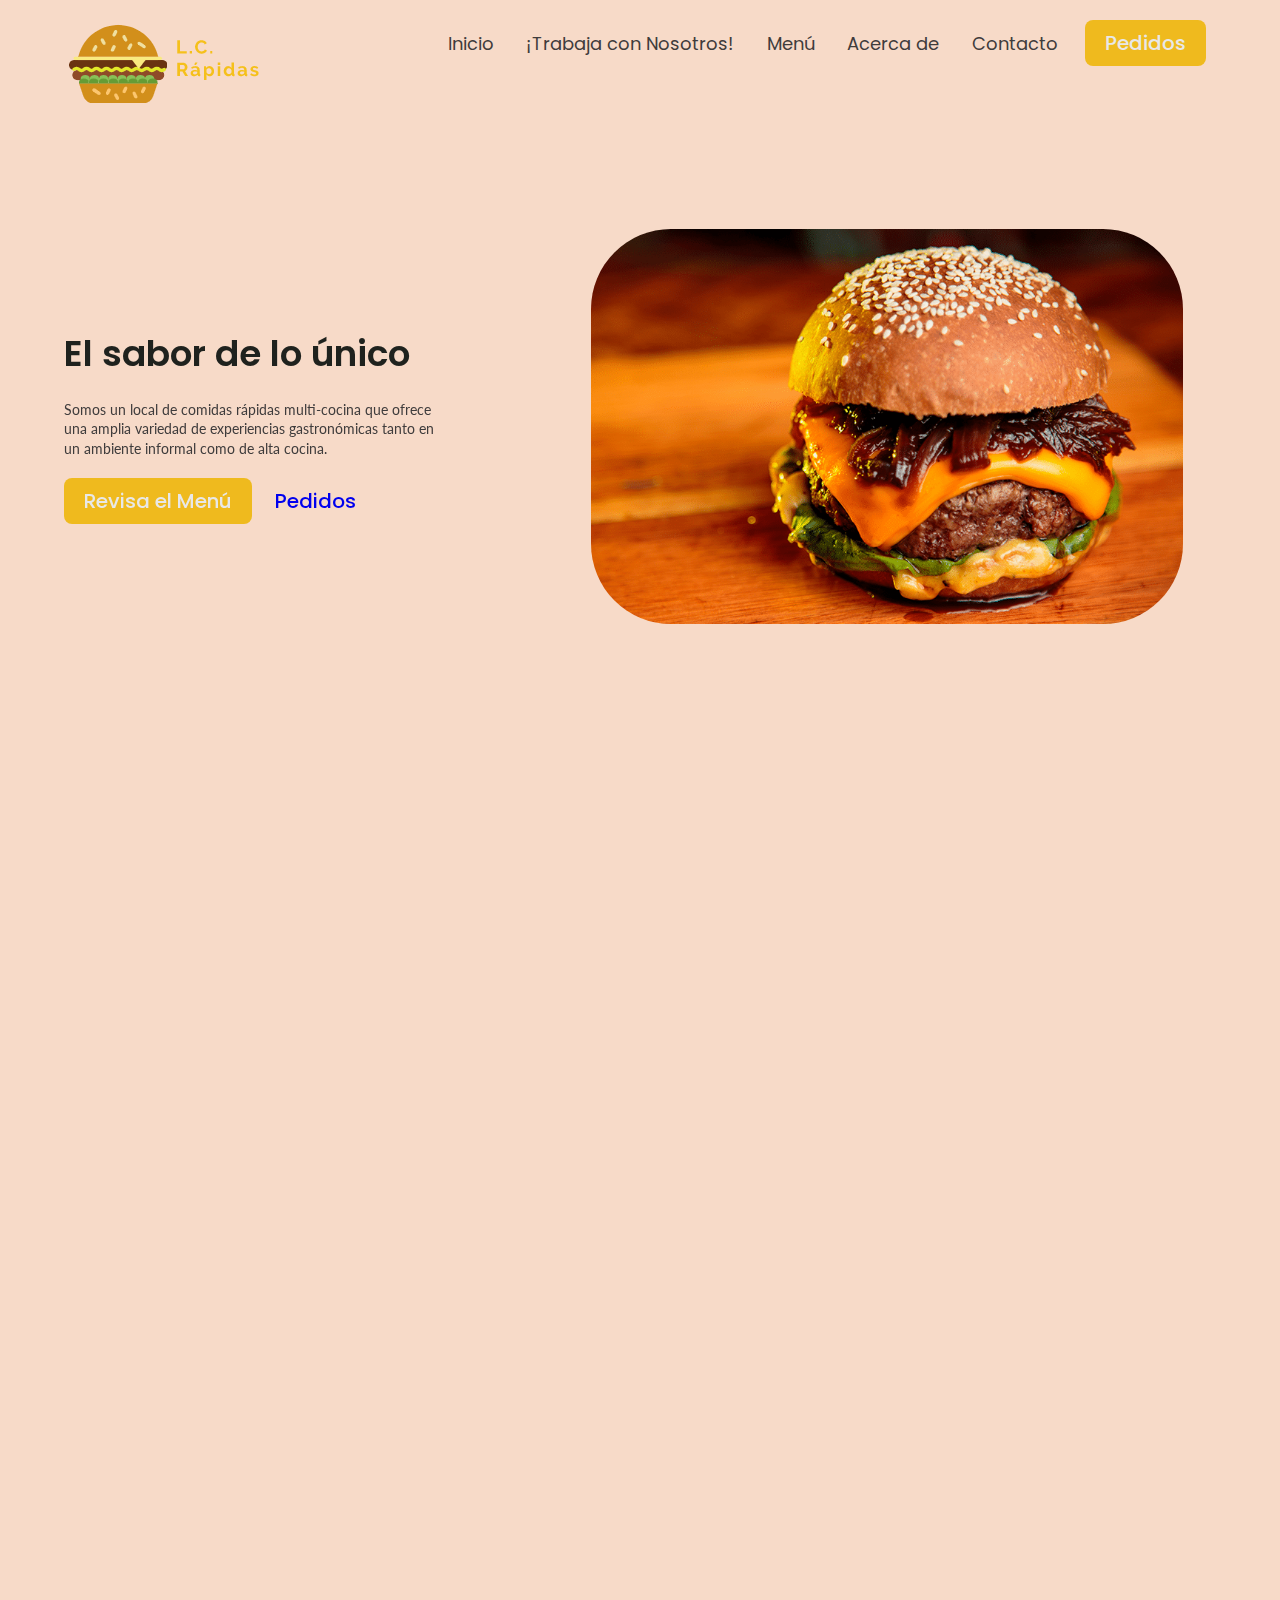
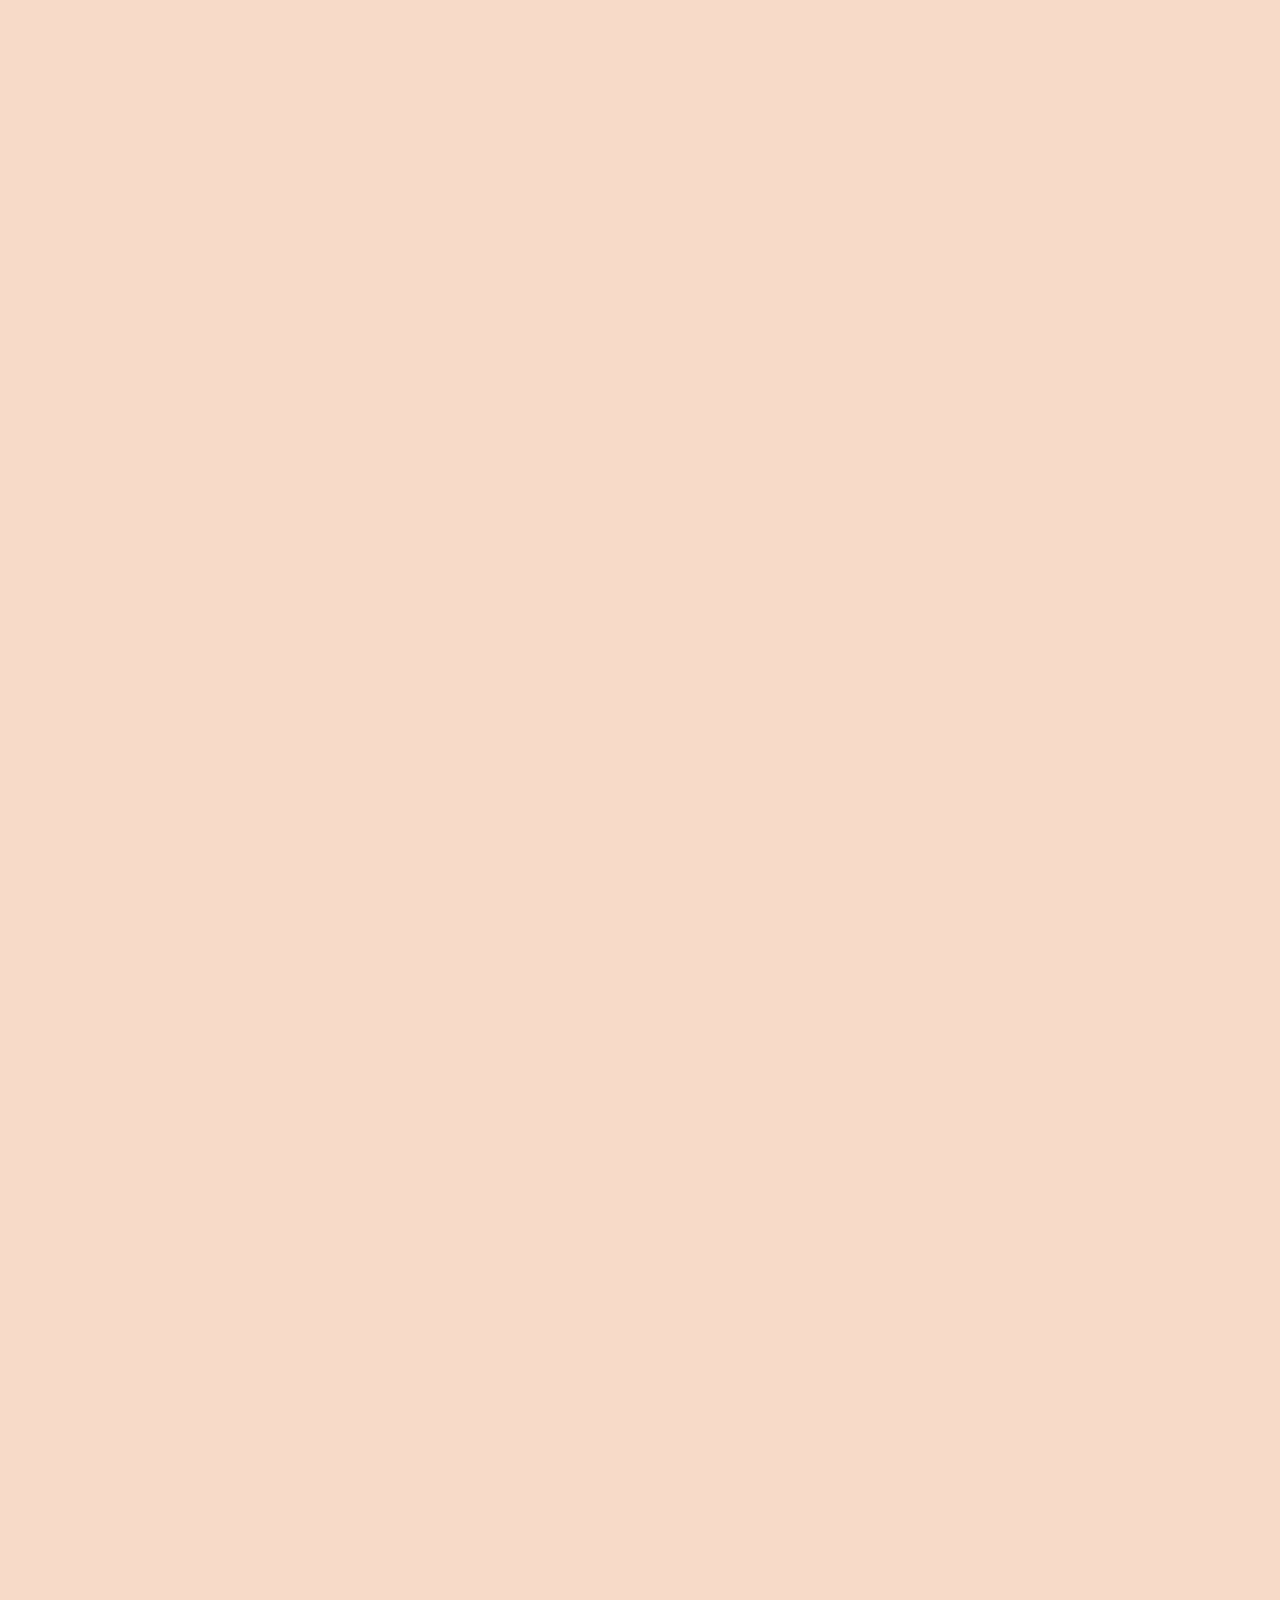
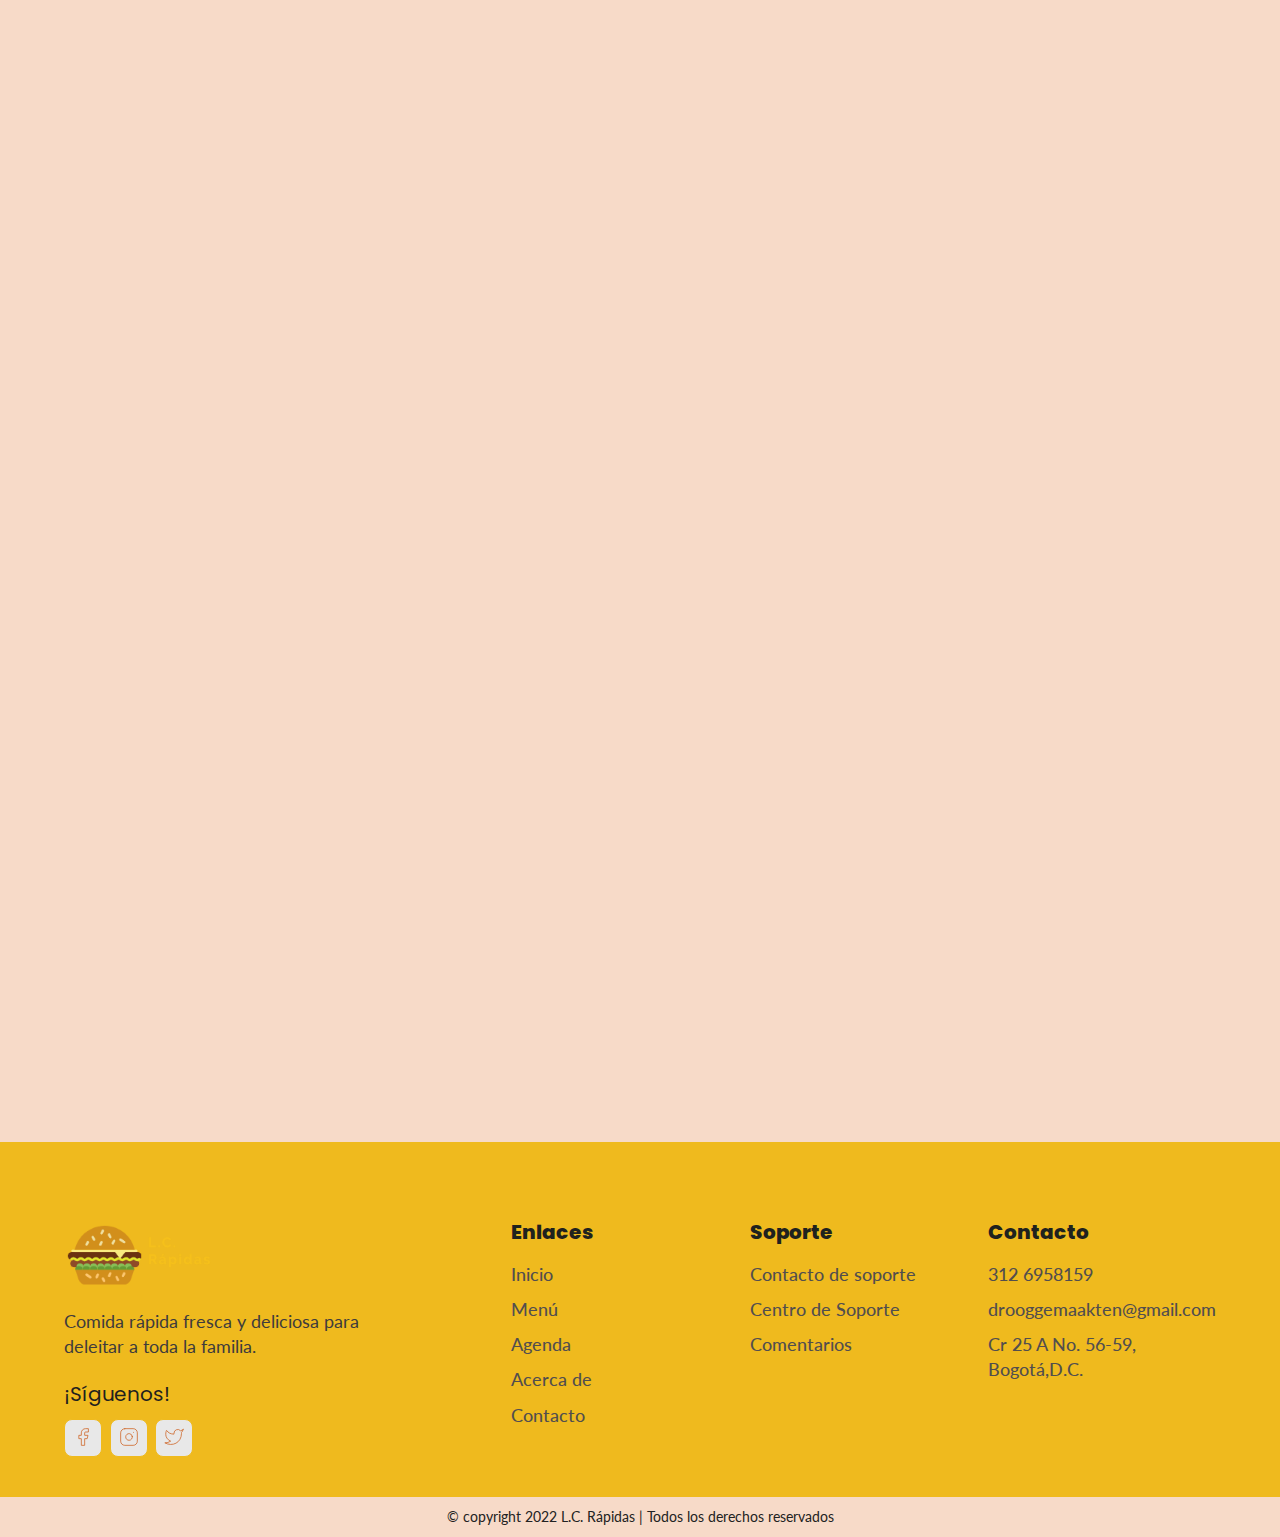
<file: index.html>
<!DOCTYPE html>
<html>
<head>
<meta charset="utf-8">
<meta name="viewport" content="width=device-width, initial-scale=1.0">
	<title>Inicio | Projecto SENA</title>
	<link rel="stylesheet" type="text/css" href="./reset.css">
	<link rel="stylesheet" type="text/css" href="./estiloGlobal.css">
	<link rel="stylesheet" type="text/css" href="./componentes.css">
	<link rel="stylesheet" type="text/css" href="./inicio.css">
	<link rel="shortcut icon" href="./imagen/logo.ico" type="image/x-icon">

	<!-- libreria de animacion css-->
	<link rel="stylesheet" href="https://unpkg.com/aos@next/dist/aos.css"/>
</head>
<body>
<!-- Barra de nav -->
<div class="nav">
	<div class="contenedor">
		<div class="nav__wrapper">
			<a href="./index.html" class="logo">
				<img src="./imagen/logo.png" alt="lcrapidas">
			</a>
			<nav>
				<div class="nav__icono">
				<svg
				xmlns="http://www.w3.org/2000/svg"
				width="24"
				height="24"
				viewBox="0 0 24 24"
				fill="none"
				stroke="currentColor"
				stroke-width="2"
				stroke-linecap="round"
				stroke-linejoin="round">
  <line x1="3" y1="12" x2="21" y2="12" />
  <line x1="3" y1="6" x2="21" y2="6" />
  <line x1="3" y1="18" x2="21" y2="18" />
</svg>
				</div> 
				<div class="nav__bgRecubrimiento"></div>
				<ul class="nav__lista">
					<div class="nav__cerrar">
					<svg
  xmlns="http://www.w3.org/2000/svg"
  width="24"
  height="24"
  viewBox="0 0 24 24"
  fill="none"
  stroke="currentColor"
  stroke-width="2"
  stroke-linecap="round"
  stroke-linejoin="round"
>
  <line x1="18" y1="6" x2="6" y2="18" />
  <line x1="6" y1="6" x2="18" y2="18" />
</svg>	
					</div>
					<div class="nav__lista__wrapper">
						<li> <a href="./index.html" class="nav__enlace">Inicio</a></li>
						<li> <a href="login/inicio.php" class="nav__enlace">¡Trabaja con Nosotros!</a></li>
						<li> <a href="./menu.html" class="nav__enlace">Menú</a></li>
						<li> <a href="./acercade.html" class="nav__enlace">Acerca de</a></li>
						<li> <a href="./contacto.html" class="nav__enlace">Contacto</a></li>
						<li><a href="./agenda.html" class="btn primario-btn">Pedidos</a></li>
					</div>
				</ul>
			</nav>
		</div>
	</div>
</div>
<!-- Fin de la Barra de nav -->

<!-- Seccion principal inicio-->
<section id="principal">
	<div class="contenedor">
		<div class="principal__wrapper">
			<div class="principal__izq" data-aos="fade-left">
				<div class="principal__wrapper__izq">
					<h1 class="principal__encabezado">El sabor de lo único</h1>
					<p class="principal__info">Somos un local de comidas rápidas multi-cocina que ofrece una amplia variedad de experiencias gastronómicas tanto en un ambiente informal como de alta cocina.</p>
					<div class="boton__principal">
						<a href="./menu.html" class="btn primario-btn">Revisa el Menú</a>
						<a href="./agenda.html" class="btn">Pedidos</a>
					</div>
				</div>
			</div>
			<div class="principal__der" data-aos="fade-right">
				<div class="principal__imgWrapper">
				<img class="hamburguesa" src="./imagen/principalimg.png" alt="principal__imgWrapper_de_comida">
			</div>
		</div>
		</div>
	</div>
</section>
<!-- Seccion principal final -->

<!-- Seccion de infromación del local -->

<section id="localInfo" data-aos='fade-up'>
	<div class="contenedor">
		<div class="localInfo__wrapper">
			<div class="localInfo__item">
				<div class="localInfo__icono">
					<img class="reloj" src="./imagen/reloj.svg" alt="icono">
				</div>
				<h3 class="localInfo__titulo">
					10 AM - 9 PM
				</h3>
				<p class="localInfo__texto">
					Hora de Apertura
				</p>
			</div>
			<div class="localInfo__item">
				<div class="localInfo__icono">
					<img class="direccion" src="./imagen/direccion.svg" alt="icono">
				</div>
				<h3 class="localInfo__titulo">
					Cr 25 A No. 56-59
				</h3>
				<p class="localInfo__texto">
					Dirección
				</p>
			</div>
			<div class="localInfo__item">
				<div class="localInfo__icono">
					<img class="celular" src="./imagen/celular.svg" alt="icono">
				</div>
				<h3 class="localInfo__titulo">
					312 6958159
				</h3>
				<p class="localInfo__texto">
					¡Llama ahora!
				</p>
			</div>
		</div>
	</div>
</section>
<!-- Fin de la seccion de  información del local -->

<!-- Nuestros especiales inicio -->

<section id="especiales" data-aos="fade-up">
	<div class="contenedor">
		<div class="especiales__wrapper">
			<div class="especiales__izq">
				<div class="especiales__item">
					<div class="especiales__item__img">
						<img src="./imagen/pizza_criolla.jpg" alt="img_de_comida">
					</div>
					<h2 class="especiales__item__titulo">
						Pizza Criolla
					</h2>
					<h3 class="especiales__item__precio">
						$21.000
					</h3>
					<div class="especiales__item__estrellas">
						<img src="./imagen/4.5estrellas.png" alt="4.5_estrellas">
					</div>
					<p class="especiales__item__desc">
						Esta deliciosa Pizza Criolla es un plato glorioso y desordenado de bondad. Acompañado con unas crujientes patatas fritas cargadas con un montón de verduras frescas. Al añadir una mezcla de condimentos, queso mozarella, aceitunas verdes descarozadas y panceta ahumada en láminas, esta Pizza única es una explosión llena de sabor.
					</p>
				</div>
				<div class="especiales__item">
					<div class="especiales__item__img">
						<img src="./imagen/salchi.jpg" alt="img_de_comida">
					</div>
					<h2 class="especiales__item__titulo">
						Salchipapa
					</h2>
					<h3 class="especiales__item__precio">
						$10.000
					</h3>
					<div class="especiales__item__estrellas">
						<img src="./imagen/4estrellas.png" alt="4_estrellas">
					</div>
					<p class="especiales__item__desc">
						Las Salchipapas son inmensamente satisfactorias con cualquier combinación de patatas frescas, salchicha de excelente calidad y queso, algo tan sencillo que con todo ello, es rematado con una deliciosa salsa o aderezo: cada bocado es una explosión de sabores y texturas.
					</p>
				</div>
			</div>
			<div class="especiales__der">
				<h2 class="especiales__titulo">Nuestros Especiales</h2>
				<p class="especiales__texto">
					Todos nuestros alimentos se preparan a diario en nuestro restaurante para garantizar la máxima calidad y frescura de las comidas que se entregan a nuestros clientes.
				</p>
				<a href="./agenda.html" class="btn primario-btn">Pedidos</a>
			</div>
		</div>
	</div>
</section>

<!-- Nuestros especiales fin -->

<!-- Seccion de mejores platos -->

<section id="platosGrid" data-aos="fade-up">
	<div class="contenedor">
		<h2 class="platosGrid__titulo">
			Nuestros Mejores Platos
		</h2>
		<div class="platosGrid__wrapper">
			<div class="platosGrid__item">
				<div class="platosGrid__item__img">
					<img src="./imagen/salchi.jpg" alt="img_de_comida">
				</div>
				<div class="platosGrid__item__info">
					<h3 class="platosGrid__titulo">
						Salchipapa
					</h3>
					<h3 class="platosGrid__item__precio">$10.000</h3>
					<div class="platosGrid__item__estrellas">
						<img src="./imagen/4estrellas.png" alt="4_estrellas">
					</div>
				</div>
			</div>
			<div class="platosGrid__item">
				<div class="platosGrid__item__img">
					<img src="./imagen/pizza_champiñones.jpg" alt="img_de_comida">
				</div>
				<div class="platosGrid__item__info">
					<h3 class="platosGrid__titulo">
						Pizza con Champiñones
					</h3>
					<h3 class="platosGrid__item__precio">$20.000</h3>
					<div class="platosGrid__item__estrellas">
						<img src="./imagen/3.5estrellas.png" alt="3.5_estrellas">
					</div>
				</div>
			</div>
			<div class="platosGrid__item">
				<div class="platosGrid__item__img">
					<img src="./imagen/pollo-frito.jpg" alt="img_de_comida">
				</div>
				<div class="platosGrid__item__info">
					<h3 class="platosGrid__titulo">
						Pollo Apanado
					</h3>
					<h3 class="platosGrid__item__precio">$20.000</h3>
					<div class="platosGrid__item__estrellas">
						<img src="./imagen/4estrellas.png" alt="4_estrellas">
					</div>
				</div>
			</div>
		</div>
	</div>
</section>

<!-- Fin de la seccion de de mejores platos -->

<!-- Seccion de descuentos -->

<section id="descuento" data-aos="fade-up">
	<div class="contenedor">
		<div class="descuento__wrapper">
			<div class="descuento__imagenes">
				<div class="descuento__img1">
					<img src="./imagen/pizza_piña.jpg" alt="img_de_comida">
				</div>
				<div class="descuento__img2">
					<img src="./imagen/4_carnes.jpg" alt="img_de_comida">
				</div>
				<div class="descuento__img3">
					<img src="./imagen/2_carnes.jpg" alt="img_de_comida">
				</div>
			</div>
			<div class="descuento__info">
				<h3 class="descuento__texto">¡40% DE DESCUENTO!</h3>
				<h3 class="descuento__titulo">No te pierdas nuestros magníficos descuentos</h3>
				<h3 class="descuento__precio">
					<span class="descuento__precioViejo">$30.000</span>
					<span class="descuento__precioNuevo">$18.000</span>
				</h3>
				<div class="descuento__estrellas">
					<img src="./imagen/5estrellas.png" alt="5_estrellas">
				</div>
				<a href="./agenda.html" class="btn primario-btn">Pedidos</a>
			</div>
		</div>
	</div>
</section>

<!-- Fin de la seccion de descuentos -->

<!-- Sección de eventos  -->

<section id="eventosInfo" data-aos="fade-up">
	<div class="contenedor">
		<div class="eventosInfo__wrapper">
			<div class="eventosInfo__izq">
				<div class="eventosInfo__item">
					<div class="eventosInfo__item__img">
						<img src="./imagen/eventos_empresariales.jpg" alt="eventos">
					</div>
					<div class="eventosInfo__item__info">
						<h2 class="eventosInfo__item__titulo">
							Eventos Empresariales
						</h2>
						<p class="eventosInfo__item__texto">
							L.C.Rápidas es el lugar perfecto para sus eventos corporativos. Estamos especializados en fiestas privadas.
						</p>
					</div>
				</div>
				<div class="eventosInfo__item">
					<div class="eventosInfo__item__img">
						<img src="./imagen/eventos_recreativos.jpg" alt="eventos">
					</div>
					<div class="eventosInfo__item__info">
						<h2 class="eventosInfo__item__titulo">
							Eventos Recreativos
						</h2>
						<p class="eventosInfo__item__texto">
							L.C.Rápidas ofrece una experiencia de eventos recreativos íntimamente única en un entorno espectacular, sofisticado y confortable.
						</p>
					</div>
				</div>
			</div>
				<div class="eventosInfo__der">
					<h2 class="eventosInfo__titulo">
						Registre su reserva para eventos
					</h2>
					<p class="eventosInfo__texto">
						Reserve su evento privado o función corporativa en la cocina de Juan para vivir una experiencia verdaderamente única.
					</p>
					<a href="./contacto.html" class="btn primario-btn">
						Contáctenos
					</a>
				</div>
		</div>
	</div>
</section>

<!-- Fin de la sección de eventos -->

<!-- Seccion Por que escogernos -->

<section id="porqueEscogernos">
	<div class="contenedor">
		<div class="porqueEscogernos__wrapper">
			<div class="porqueEscogernos__izq" data-aos="fade-right">
				<h2 class="porqueEscogernos__titulo">
					¿Por que escoger nuestra comida?
				</h2>
				<p class="porqueEscogernos__texto">
					La calidad del servicio, la comida, el ambiente y el valor de los productos son los elementos principales para elegir un local de comidas rapidas. L.C.Rápidas es uno de los restaurantes más exquisitos de la Capital, con una vista cautivadora ubicado en la localidad de Kennedy, un ambiente perfecto y una comida deliciosa.
				</p>
			</div>
			<div class="porqueEscogernos__der" data-aos="fade-left">
				<div class="porqueEscogernos__items__wrapper">
					<div class="porqueEscogernos__item">
						<div class="porqueEscogernos__item__icono">
							<img src="./imagen/porque_escogernos1.svg" alt="comida_de_calidad">
						</div>
						<p class="porqueEscogernos__item__texto">Comida de calidad</p>
					</div>
					<div class="porqueEscogernos__item">
						<div class="porqueEscogernos__item__icono">
							<img src="./imagen/porque_escogernos2.svg" alt="estilo_unico">
						</div>
						<p class="porqueEscogernos__item__texto">Estilo único</p>
					</div>
					<div class="porqueEscogernos__item">
						<div class="porqueEscogernos__item__icono">
							<img src="./imagen/porque_escogernos3.svg" alt="cocineros_experimentados">
						</div>
						<p class="porqueEscogernos__item__texto">Cocineros experimentados</p>
					</div>
					<div class="porqueEscogernos__item">
						<div class="porqueEscogernos__item__icono">
							<img src="./imagen/porque_escogernos4.svg" alt="mejor_servicio">
						</div>
						<p class="porqueEscogernos__item__texto">Mejor servicio disponible</p>
					</div>
				</div>
			</div>
		</div>
	</div>
</section>

<!-- Fin de la seccion Por que escogernos -->

<!-- Seccion de noticias de descuentos, promociones, dias especiales -->

<section id="noticias" data-aos="fade-up">
	<div class="contenedor">
		<div class="noticias__wrapper">
			<div class="noticias__info">
				<h3 class="noticias__titulo">No te pierdas nuestras últimas noticias</h3>
				<p class="noticias__texto">Recibe notificaciones con las últimas noticias y ofertas recientes de L.C.Rápidas</p>
			</div>
			<div class="noticias__formulario">
				<form>
					<label for="email">
						<input type="email" autocomplete="on" placeholder="Tu correo electrónico">
					</label>
					<button type="submit">¡Únete!</button>
				</form>
			</div>
		</div>
	</div>
</section>

<!-- Fin de la seccion de noticias de descuentos, promociones, dias especiales -->


<!-- pie de pagina -->
<footer>
	<div class="contenedor">
		<div class="wrapper__piedepagina">
		<div class="piedepagina__col1">
			<div class="piedepagina__logo">
				<img src="./imagen/logo.png" alt="lcrapidas_logo">
			</div>
			<p class="piedepagina__desc">Comida rápida fresca y deliciosa para deleitar a toda la familia.
			</p>
			<div class="piedepagina__rrss">
			<h4 class="piedepagina__rrss__titulo">¡Síguenos!</h4>
			<ol>
				<li>
					<a href="#">
						<svg
						xmlns="http://www.w3.org/2000/svg"
						width="24"
						height="24"
						viewBox="0 0 24 24"
						fill="none"
						stroke="currentColor"
						stroke-width="1"
						stroke-linecap="round"
						stroke-linejoin="round">
						<path d="M18 2h-3a5 5 0 0 0-5 5v3H7v4h3v8h4v-8h3l1-4h-4V7a1 1 0 0 1 1-1h3z" />
					    </svg>
					</a>
				</li>
				<li>
					<a href="#">
						<svg
						xmlns="http://www.w3.org/2000/svg"
						width="24"
						height="24"
						viewBox="0 0 24 24"
						fill="none"
						stroke="currentColor"
						stroke-width="1"
						stroke-linecap="round"
						stroke-linejoin="round">
						<rect x="2" y="2" width="20" height="20" rx="5" ry="5" />
						<path d="M16 11.37A4 4 0 1 1 12.63 8 4 4 0 0 1 16 11.37z" />
						<line x1="17.5" y1="6.5" x2="17.51" y2="6.5" />
					</svg>
					</a>
				</li>
				<li>
					<a href="#">
						<svg
						xmlns="http://www.w3.org/2000/svg"
						width="24"
						height="24"
						viewBox="0 0 24 24"
						fill="none"
						stroke="currentColor"
						stroke-width="1"
						stroke-linecap="round"
						stroke-linejoin="round">
						<path d="M23 3a10.9 10.9 0 0 1-3.14 1.53 4.48 4.48 0 0 0-7.86 3v1A10.66 10.66 0 0 1 3 4s-4 9 5 13a11.64 11.64 0 0 1-7 2c9 5 20 0 20-11.5a4.5 4.5 0 0 0-.08-.83A7.72 7.72 0 0 0 23 3z" />
					</svg>
					</a>
				</li>
			</ol>
			</div>
		</div>
		<div class="piedepagina__col2">
			<h3 class="piedepagina__texto__titulo">
				Enlaces
			</h3>
			<ol class="piedepagina__texto">
				<li>
				<a href="./index.html">Inicio</a>
				</li>
				<li>
				<a href="./menu.html">Menú</a>
				</li>
				<li>
				<a href="./agenda.html">Agenda</a>
				</li>
				<li>
				<a href="./acercade.html">Acerca de</a>
				</li>
				<li>
				<a href="./contacto.html">Contacto</a>
				</li>
			</ol>
		</div>	
		<div class="piedepagina__col3">
			<h3 class="piedepagina__texto__titulo">
				Soporte
			</h3>
			<ol class="piedepagina__texto">
				<li>
				<a href="./index.html">Contacto de soporte</a>
				</li>
				<li>
				<a href="#">Centro de Soporte</a>
				</li>
				<li>
				<a href="#">Comentarios</a>
				</li>
			</ol>
		</div>
		<div class="piedepagina__col4">
			<h3 class="piedepagina__texto__titulo">
				Contacto
			</h3>
			<ol class="piedepagina__texto">
				<li>
				<a href="tel:312 6958159">312 6958159</a>
				</li>
				<li>
				<a href="mailto:drooggemaakten@gmail.com">drooggemaakten@gmail.com</a>
				</li>
				<li>
				<a href="#">Cr 25 A No. 56-59, Bogotá,D.C.</a>
				</li>
			</ol>
		</div>	
	</div>
</footer>
<div id="copyright">
	<div class="contenedor">
		<p class="copyright__texto">
			© copyright 2022 L.C. Rápidas | Todos los derechos reservados
		</p>
	</div>
</div>
<!-- fin del pie de pagina -->

<!-- libreria de animacion js -->
<script src="https://unpkg.com/aos@next/dist/aos.js"></script>
<!-- Sccript para la libreria -->
<script src="principal.js"></script>
</body>
</html>
</file>
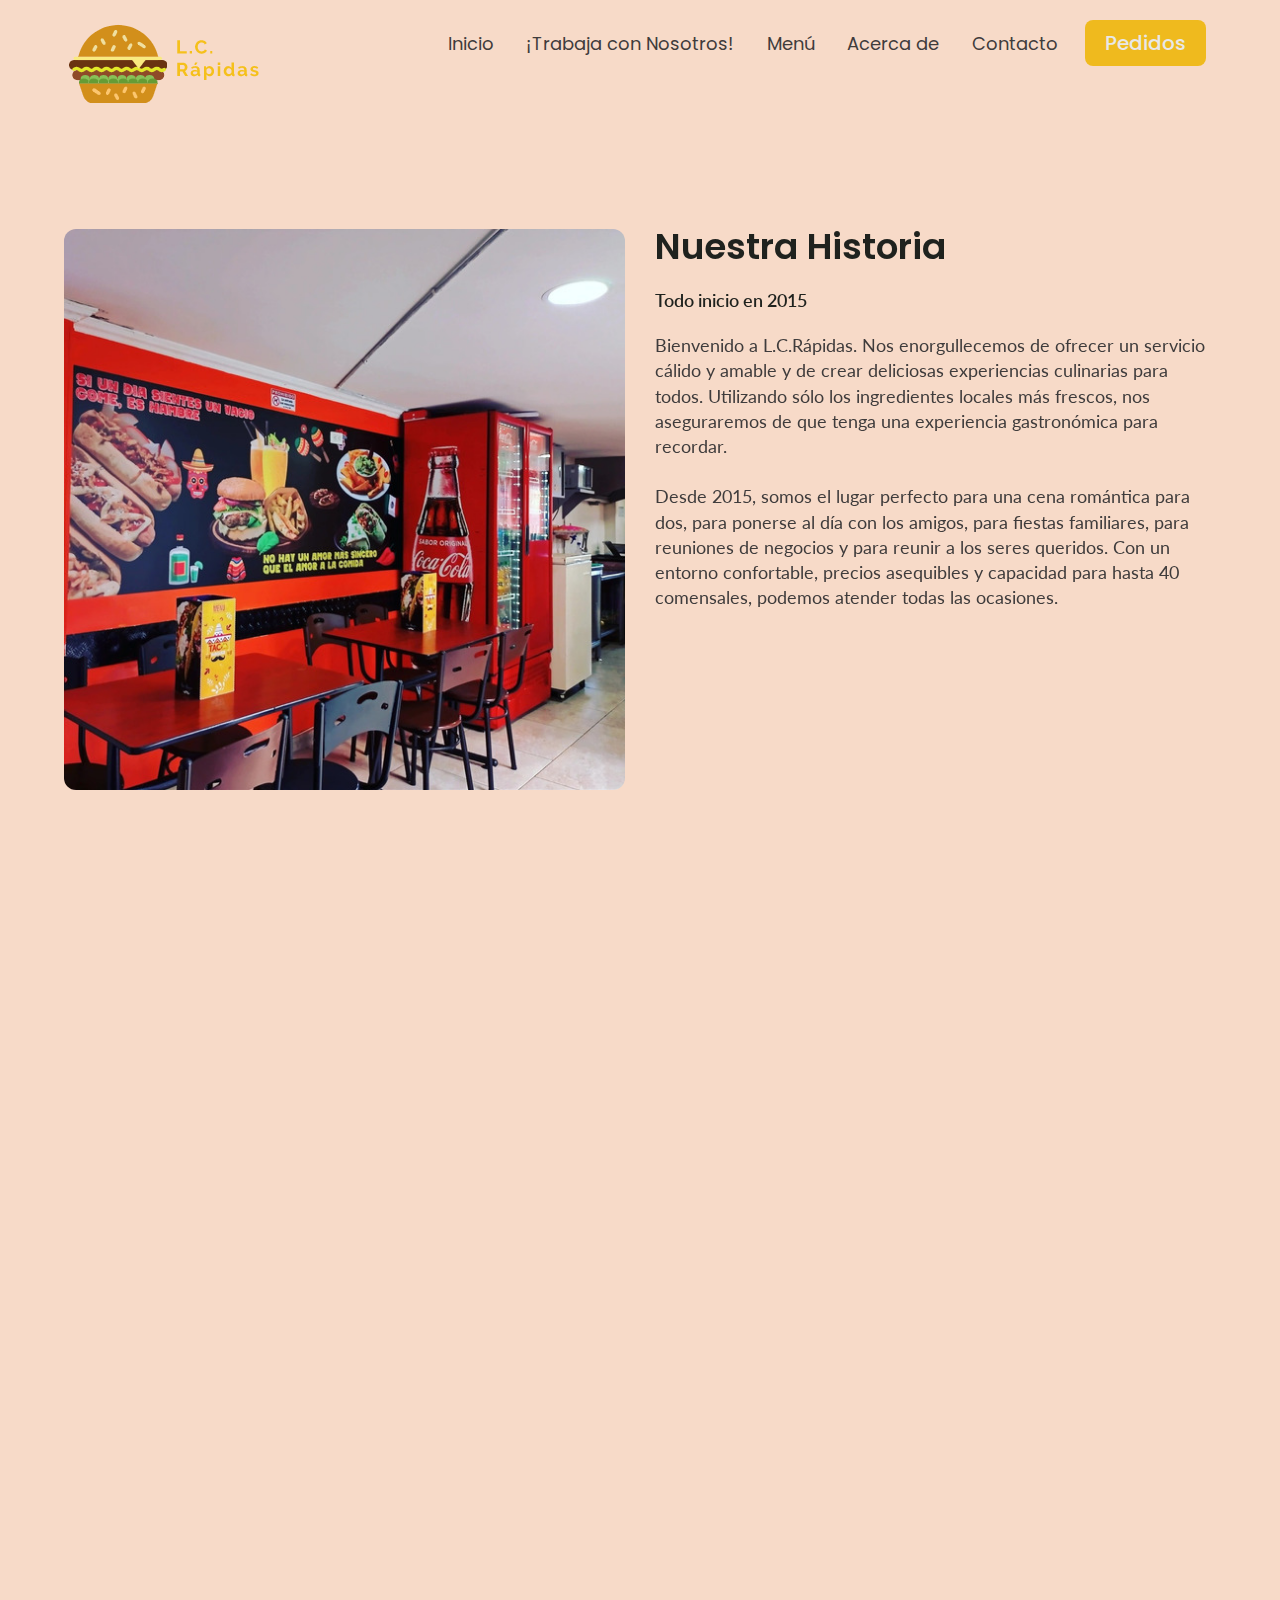
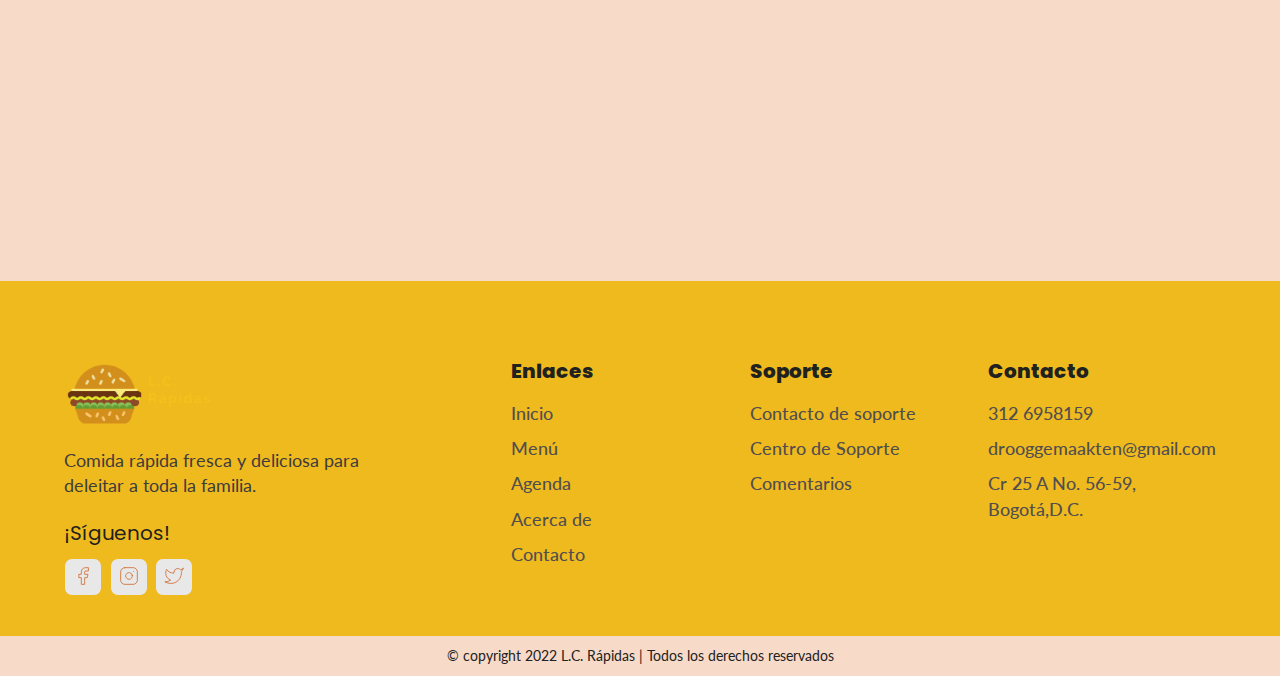
<file: acercade.html>
<!DOCTYPE html>
<html>
<head>
<meta charset="utf-8">
<meta name="viewport" content="width=device-width, initial-scale=1.0">
	<title>Acerda de | Projecto SENA</title>
	<link rel="stylesheet" type="text/css" href="./reset.css">
	<link rel="stylesheet" type="text/css" href="./estiloGlobal.css">
	<link rel="stylesheet" type="text/css" href="./componentes.css">
	<link rel="stylesheet" type="text/css" href="./acercade.css">
	<link rel="shortcut icon" href="./imagen/logo.ico" type="image/x-icon">
	<!-- libreria de animacion css-->
	<link rel="stylesheet" href="https://unpkg.com/aos@next/dist/aos.css" />
</head>
<body>
<!-- Barra de nav -->
<div class="nav">
	<div class="contenedor">
		<div class="nav__wrapper">
			<a href="./index.html" class="logo">
				<img src="./imagen/logo.png" alt="lcrapidas">
			</a>
			<nav>
				<div class="nav__icono">
				<svg
				xmlns="http://www.w3.org/2000/svg"
				width="24"
				height="24"
				viewBox="0 0 24 24"
				fill="none"
				stroke="currentColor"
				stroke-width="2"
				stroke-linecap="round"
				stroke-linejoin="round">
  <line x1="3" y1="12" x2="21" y2="12" />
  <line x1="3" y1="6" x2="21" y2="6" />
  <line x1="3" y1="18" x2="21" y2="18" />
</svg>
				</div> 
				<div class="nav__bgRecubrimiento"></div>
				<ul class="nav__lista">
					<div class="nav__cerrar">
					<svg
  xmlns="http://www.w3.org/2000/svg"
  width="24"
  height="24"
  viewBox="0 0 24 24"
  fill="none"
  stroke="currentColor"
  stroke-width="2"
  stroke-linecap="round"
  stroke-linejoin="round"
>
  <line x1="18" y1="6" x2="6" y2="18" />
  <line x1="6" y1="6" x2="18" y2="18" />
</svg>	
					</div>
					<div class="nav__lista__wrapper">
						<li> <a href="./index.html" class="nav__enlace">Inicio</a></li>
						<li> <a href="login/inicio.php" class="nav__enlace">¡Trabaja con Nosotros!</a></li>
						<li> <a href="./menu.html" class="nav__enlace">Menú</a></li>
						<li> <a href="./acercade.html" class="nav__enlace">Acerca de</a></li>
						<li> <a href="./contacto.html" class="nav__enlace">Contacto</a></li>
						<li><a href="./agenda.html" class="btn primario-btn">Pedidos</a></li>
					</div>
				</ul>
			</nav>
		</div>
	</div>
</div>
<!-- Fin de la Barra de nav -->

<!-- Sección de nuestra historia -->

<section id="historia" data-aos="fade-up">
	<div class="contenedor">
		<div class="historia__wrapper">
			<div class="historia__img">
				<img src="./imagen/local.jpg" alt="lcrapidas">
			</div>
			<div class="historia__info">
				<h3 class="historia__titulo">
					Nuestra Historia
				</h3>
				<p class="historia__subtitulo">
					Todo inicio en 2015
				</p>
				<p class="historia__texto">
					Bienvenido a L.C.Rápidas. Nos enorgullecemos de ofrecer un servicio cálido y amable y de crear deliciosas experiencias culinarias para todos. Utilizando sólo los ingredientes locales más frescos, nos aseguraremos de que tenga una experiencia gastronómica para recordar.
					<br><br>
					Desde 2015, somos el lugar perfecto para una cena romántica para dos, para ponerse al día con los amigos, para fiestas familiares, para reuniones de negocios y para reunir a los seres queridos. Con un entorno confortable, precios asequibles y capacidad para hasta 40 comensales, podemos atender todas las ocasiones.
				</p>
			</div>
		</div>
	</div>
</section>

<!-- Fin de la sección de nuestra historia -->

<!-- Nuestros objetivos -->

<section id="metas" data-aos="fade-down">
	<div class="contenedor">
		<div class="metas__info">
			<h3 class="metas__titulo">
				Nuestros Objetivos
			</h3>
			<p class="metas__texto">
				Venderemos alimentos y bebidas deliciosas y extraordinarias que cumplan con los criterios de máxima calidad, frescura y estacionalidad, combinando las tradiciones culinarias modernas y clásicas. Haciendo gala de calidez, amabilidad, eficiencia, habilidad, profesionalidad e integridad en nuestro trabajo, atenderemos continuamente a nuestros consumidores con un servicio excepcional. Que cada cliente que entre por nuestras puertas salga impresionado por su experiencia en L.C.Rápidas y con ganas de volver.
			</p>
		</div>
		<div class="metas__imgs__wrapper">
			<div class="metas__img1">
				<img src="./imagen/local4.jpg" alt="lcrapidas">
			</div>
			<div class="metas__img2">
				<img src="./imagen/local3.jpg" alt="lcrapidas">
			</div>
			<div class="metas__img3">
				<img src="./imagen/local2.jpg" alt="lcrapidas">
			</div>
		</div>
	</div>
</section>

<!-- Fin de la seccion de nuestros objetivos -->

<!-- pie de pagina -->
<footer>
	<div class="contenedor">
		<div class="wrapper__piedepagina">
		<div class="piedepagina__col1">
			<div class="piedepagina__logo">
				<img src="./imagen/logo.png" alt="lcrapidas_logo">
			</div>
			<p class="piedepagina__desc">Comida rápida fresca y deliciosa para deleitar a toda la familia.
			</p>
			<div class="piedepagina__rrss">
			<h4 class="piedepagina__rrss__titulo">¡Síguenos!</h4>
			<ol>
				<li>
					<a href="#">
						<svg
						xmlns="http://www.w3.org/2000/svg"
						width="24"
						height="24"
						viewBox="0 0 24 24"
						fill="none"
						stroke="currentColor"
						stroke-width="1"
						stroke-linecap="round"
						stroke-linejoin="round">
						<path d="M18 2h-3a5 5 0 0 0-5 5v3H7v4h3v8h4v-8h3l1-4h-4V7a1 1 0 0 1 1-1h3z" />
					    </svg>
					</a>
				</li>
				<li>
					<a href="#">
						<svg
						xmlns="http://www.w3.org/2000/svg"
						width="24"
						height="24"
						viewBox="0 0 24 24"
						fill="none"
						stroke="currentColor"
						stroke-width="1"
						stroke-linecap="round"
						stroke-linejoin="round">
						<rect x="2" y="2" width="20" height="20" rx="5" ry="5" />
						<path d="M16 11.37A4 4 0 1 1 12.63 8 4 4 0 0 1 16 11.37z" />
						<line x1="17.5" y1="6.5" x2="17.51" y2="6.5" />
					</svg>
					</a>
				</li>
				<li>
					<a href="#">
						<svg
						xmlns="http://www.w3.org/2000/svg"
						width="24"
						height="24"
						viewBox="0 0 24 24"
						fill="none"
						stroke="currentColor"
						stroke-width="1"
						stroke-linecap="round"
						stroke-linejoin="round">
						<path d="M23 3a10.9 10.9 0 0 1-3.14 1.53 4.48 4.48 0 0 0-7.86 3v1A10.66 10.66 0 0 1 3 4s-4 9 5 13a11.64 11.64 0 0 1-7 2c9 5 20 0 20-11.5a4.5 4.5 0 0 0-.08-.83A7.72 7.72 0 0 0 23 3z" />
					</svg>
					</a>
				</li>
			</ol>
			</div>
		</div>
		<div class="piedepagina__col2">
			<h3 class="piedepagina__texto__titulo">
				Enlaces
			</h3>
			<ol class="piedepagina__texto">
				<li>
				<a href="./index.html">Inicio</a>
				</li>
				<li>
				<a href="./menu.html">Menú</a>
				</li>
				<li>
				<a href="./agenda.html">Agenda</a>
				</li>
				<li>
				<a href="./acercade.html">Acerca de</a>
				</li>
				<li>
				<a href="./contacto.html">Contacto</a>
				</li>
			</ol>
		</div>	
		<div class="piedepagina__col3">
			<h3 class="piedepagina__texto__titulo">
				Soporte
			</h3>
			<ol class="piedepagina__texto">
				<li>
				<a href="./index.html">Contacto de soporte</a>
				</li>
				<li>
				<a href="#">Centro de Soporte</a>
				</li>
				<li>
				<a href="#">Comentarios</a>
				</li>
			</ol>
		</div>
		<div class="piedepagina__col4">
			<h3 class="piedepagina__texto__titulo">
				Contacto
			</h3>
			<ol class="piedepagina__texto">
				<li>
				<a href="tel:312 6958159">312 6958159</a>
				</li>
				<li>
				<a href="mailto:drooggemaakten@gmail.com">drooggemaakten@gmail.com</a>
				</li>
				<li>
				<a href="#">Cr 25 A No. 56-59, Bogotá,D.C.</a>
				</li>
			</ol>
		</div>	
	</div>
</footer>
<div id="copyright">
	<div class="contenedor">
		<p class="copyright__texto">
			© copyright 2022 L.C. Rápidas | Todos los derechos reservados
		</p>
	</div>
</div>
<!-- fin del pie de pagina -->

<!-- libreria de animacion js -->
<script src="https://unpkg.com/aos@next/dist/aos.js"></script>
<!-- Sccript para la libreria -->
<script src="principal.js"></script>
</body>
</html>
</file>
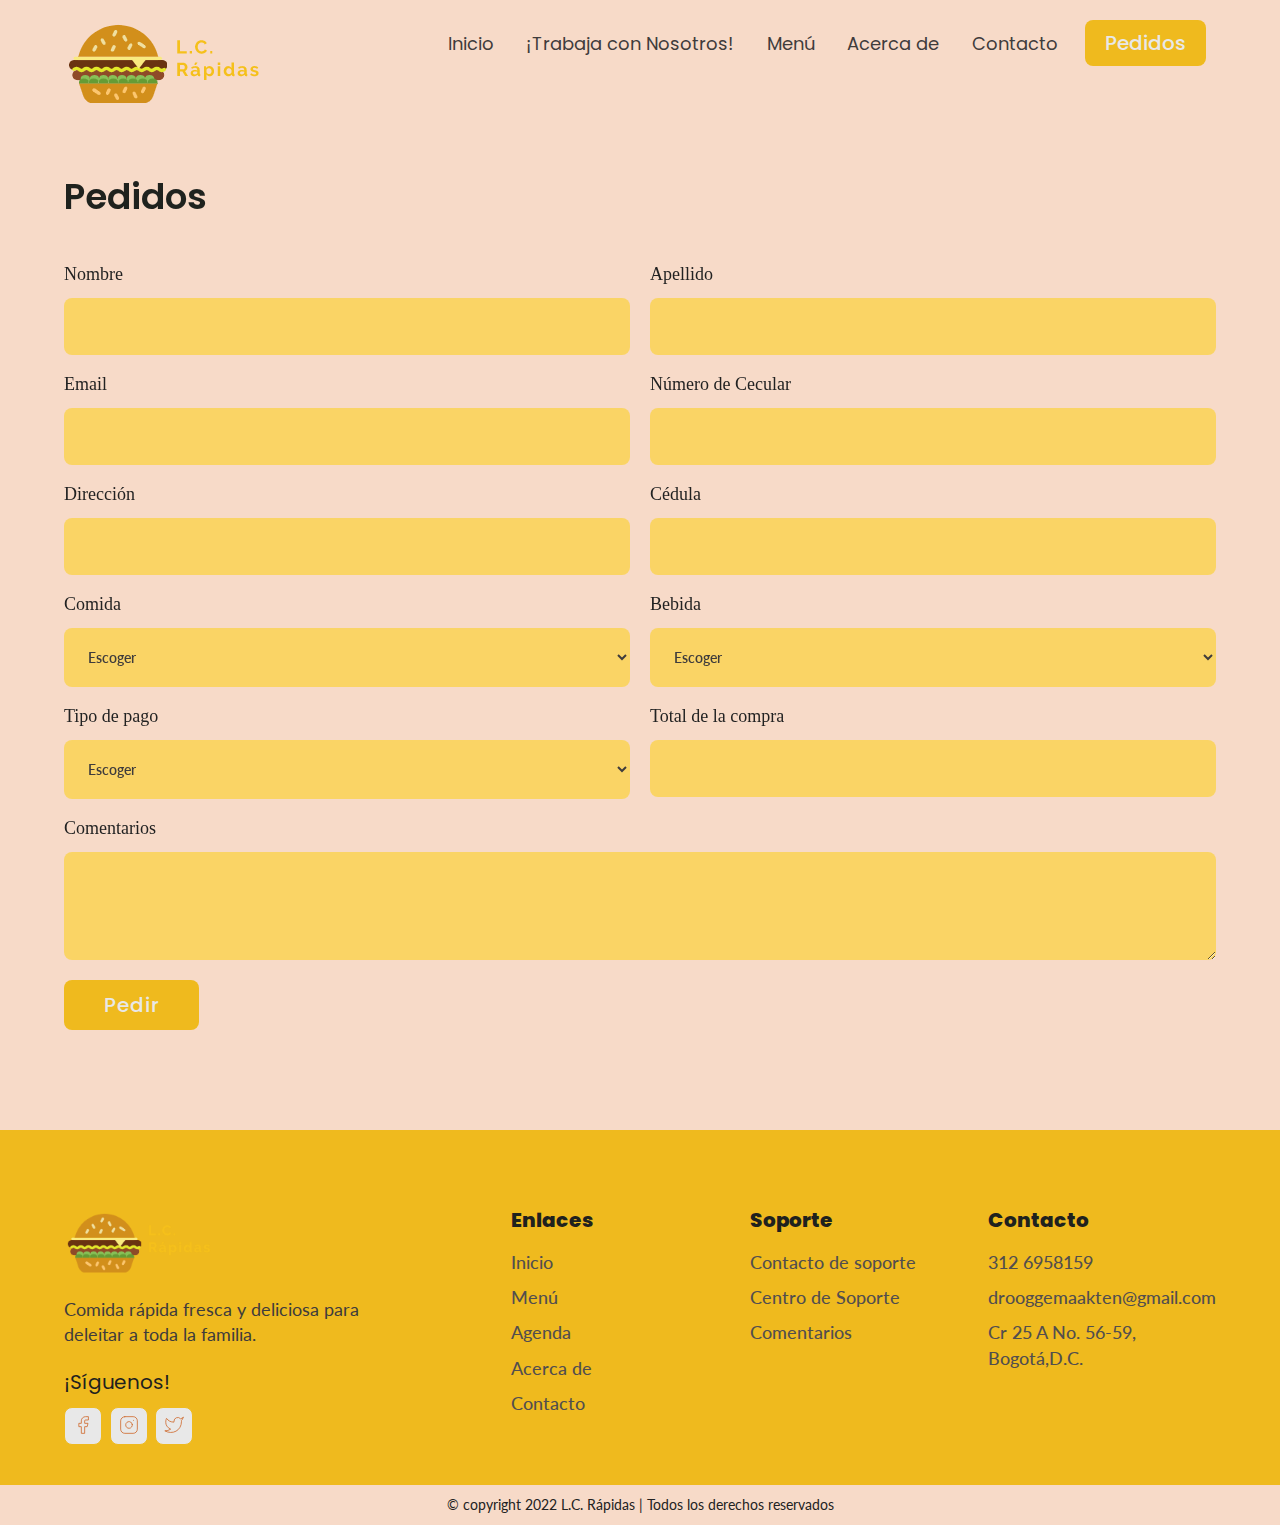
<file: agenda.html>
<!DOCTYPE html>
<html>
<head>
<meta charset="utf-8">
<meta name="viewport" content="width=device-width, initial-scale=1.0">
	<title>Pedidos | Projecto SENA</title>
	<link rel="stylesheet" type="text/css" href="./reset.css">
	<link rel="stylesheet" type="text/css" href="./estiloGlobal.css">
	<link rel="stylesheet" type="text/css" href="./componentes.css">
	<link rel="shortcut icon" href="./imagen/logo.ico" type="image/x-icon">
	<!-- libreria de animacion css-->
	<link rel="stylesheet" href="https://unpkg.com/aos@next/dist/aos.css" />
</head>
<body>
<!-- Barra de nav -->
<div class="nav">
	<div class="contenedor">
		<div class="nav__wrapper">
			<a href="./index.html" class="logo">
				<img src="./imagen/logo.png" alt="lcrapidas">
			</a>
			<nav>
				<div class="nav__icono">
				<svg
				xmlns="http://www.w3.org/2000/svg"
				width="24"
				height="24"
				viewBox="0 0 24 24"
				fill="none"
				stroke="currentColor"
				stroke-width="2"
				stroke-linecap="round"
				stroke-linejoin="round">
  <line x1="3" y1="12" x2="21" y2="12" />
  <line x1="3" y1="6" x2="21" y2="6" />
  <line x1="3" y1="18" x2="21" y2="18" />
</svg>
				</div> 
				<div class="nav__bgRecubrimiento"></div>
				<ul class="nav__lista">
					<div class="nav__cerrar">
					<svg
  xmlns="http://www.w3.org/2000/svg"
  width="24"
  height="24"
  viewBox="0 0 24 24"
  fill="none"
  stroke="currentColor"
  stroke-width="2"
  stroke-linecap="round"
  stroke-linejoin="round"
>
  <line x1="18" y1="6" x2="6" y2="18" />
  <line x1="6" y1="6" x2="18" y2="18" />
</svg>	
					</div>
					<div class="nav__lista__wrapper">
						<li> <a href="./index.html" class="nav__enlace">Inicio</a></li>
						<li> <a href="login/inicio.php" class="nav__enlace">¡Trabaja con Nosotros!</a></li>
						<li> <a href="./menu.html" class="nav__enlace">Menú</a></li>
						<li> <a href="./acercade.html" class="nav__enlace">Acerca de</a></li>
						<li> <a href="./contacto.html" class="nav__enlace">Contacto</a></li>
						<li><a href="./agenda.html" class="btn primario-btn">Pedidos</a></li>
					</div>
				</ul>
			</nav>
		</div>
	</div>
</div>
<!-- Fin de la Barra de nav -->

<!-- Seccion de los pedidos -->

<section id="formulario" data-aos="fade-up">
	<div class="contenedor">
		<h3 class="form__titulo">
			Pedidos
		</h3>
		<div class="form__wrapper">
			<form action="db/pedido_base.php" method="POST">
			<div class="form__grupo">
            <label for="firstName">Nombre</label>
            <input type="text" id="firstName" name="firstName" required>
          </div>
          <div class="form__grupo">
            <label for="lastName">Apellido</label>
            <input type="text" id="lastName" name="lastName" required>
          </div>
          <div class="form__grupo">
            <label for="email">Email</label>
            <input type="email" id="email" name="email">
          </div>
          <div class="form__grupo">
          	<label for="phone">Número de Cecular</label>
          	<input type="phone" name="phone" id="phone" required>
          </div>
          <div class="form__grupo">
          	<label for="address">Dirección</label>
          	<input type="address" name="address" id="address">
          </div>
          <div class="form__grupo">
          	<label for="number">Cédula</label>
          	<input type="id" name="number" id="number" maxlength="10">
          </div>
          <div class="form__grupo">
          	<label for="Comida">Comida</label>
          	<select name="tipo_comida" id="TipoComida">
          		<option selected disabled>Escoger</option>
          		<option value="pizza">Pizza - $15.000</option>
          		<option value="pizza_champiñones">Pizza con Champiñones - $20.000</option>
          		<option value="pizza_criolla">Pizza Criolla - $22.000</option>
          		<option value="hamburguesa_1_carne">Hamburguesa de 1 carnes - $5.000</option>
          		<option value="hamburguesa_2_carne">Hamburguesa de 2 carnes - $10.000</option>
          		<option value="hamburguesa_4_carne">Hamburguesa de 4 carnes - $15.000</option>
          		<option value="pollo_asado">Pollo Asado - $20.000</option>
          		<option value="pollo_agridulce">Pollo Agridulce - $22.000</option>
          		<option value="pollo_apanado">Pollo Apanado - $25.000</option>
          		<option value="salchipapa_peq">Salchipapa Pequeño - $4.000</option>
          		<option value="salchipapa_med">Salchipapa Mediano - $10.000</option>
          		<option value="salchipapa_gra">Salchipapa Grande - $20.000</option>
          		</select>
          </div>
          <div class="form__grupo">
          <label for="Bebida">Bebida</label>
          <select name="tipo_bebida" id="TipoBebida">
          	<option selected disabled>Escoger</option>
          	<option value="sprite">Sprite - $4.000</option>
          	<option value="coca_cola">Coca Cola - $4.000</option>
          	<option value="pepsi">Pepsi - $4.000</option>
          	<option value="colombiana">Colombiana - $4.000</option>
          	<option value="aguila">Aguila - $3.000</option>
          	<option value="andina">Andina - $3.000</option>
          	<option value="poker">Póker - $3.000</option>
          	<option value="jugo_natural">Jugos Naturales - $5.000</option>
          	<option value="jugo_leche">Jugo en Leche - $6.000</option>
          	<option value="cola_pola">Cola y Pola - $3.500</option>
          	</select>
          </div>
          <div class="form__grupo">
          <label for="tipo_pago">Tipo de pago</label>
          <select name="tipo_pago" id="TipoPago">
          	<option selected disabled>Escoger</option>
          	<option value="efectivo">Efectivo</option>
          	<option value="tar_debito">Tarjeta de debito</option>
          	<option value="tar_credito">Tarjeta de Crédito</option>
          	<option value="daviplata">Daviplata</option>
          	<option value="nequii">Nequii</option>
          	<option value="movii">Movii</option>
          	<option value="cheque">Cheque</option>
          	<option value="cripto">Cripto</option>
          	</select>
          </div>
          <div class="form__grupo">
          	<label for="total__compra">Total de la compra</label>
          	<input type="text" name="total">
          </div>
          <div class="form__grupo form__grupo__full">
            <label for="comentarios">Comentarios</label>
            <textarea name="comentarios" id="comentarios" rows="4"></textarea>
          </div>
          <button type="submit" class="btn primario-btn">Pedir</button>
          </div>
			</form>
		</div>
	</div>
</section>

<!-- Fin de la seccion de los pedidos -->

<!-- pie de pagina -->
<footer>
	<div class="contenedor">
		<div class="wrapper__piedepagina">
		<div class="piedepagina__col1">
			<div class="piedepagina__logo">
				<img src="./imagen/logo.png" alt="lcrapidas_logo">
			</div>
			<p class="piedepagina__desc">Comida rápida fresca y deliciosa para deleitar a toda la familia.
			</p>
			<div class="piedepagina__rrss">
			<h4 class="piedepagina__rrss__titulo">¡Síguenos!</h4>
			<ol>
				<li>
					<a href="#">
						<svg
						xmlns="http://www.w3.org/2000/svg"
						width="24"
						height="24"
						viewBox="0 0 24 24"
						fill="none"
						stroke="currentColor"
						stroke-width="1"
						stroke-linecap="round"
						stroke-linejoin="round">
						<path d="M18 2h-3a5 5 0 0 0-5 5v3H7v4h3v8h4v-8h3l1-4h-4V7a1 1 0 0 1 1-1h3z" />
					    </svg>
					</a>
				</li>
				<li>
					<a href="#">
						<svg
						xmlns="http://www.w3.org/2000/svg"
						width="24"
						height="24"
						viewBox="0 0 24 24"
						fill="none"
						stroke="currentColor"
						stroke-width="1"
						stroke-linecap="round"
						stroke-linejoin="round">
						<rect x="2" y="2" width="20" height="20" rx="5" ry="5" />
						<path d="M16 11.37A4 4 0 1 1 12.63 8 4 4 0 0 1 16 11.37z" />
						<line x1="17.5" y1="6.5" x2="17.51" y2="6.5" />
					</svg>
					</a>
				</li>
				<li>
					<a href="#">
						<svg
						xmlns="http://www.w3.org/2000/svg"
						width="24"
						height="24"
						viewBox="0 0 24 24"
						fill="none"
						stroke="currentColor"
						stroke-width="1"
						stroke-linecap="round"
						stroke-linejoin="round">
						<path d="M23 3a10.9 10.9 0 0 1-3.14 1.53 4.48 4.48 0 0 0-7.86 3v1A10.66 10.66 0 0 1 3 4s-4 9 5 13a11.64 11.64 0 0 1-7 2c9 5 20 0 20-11.5a4.5 4.5 0 0 0-.08-.83A7.72 7.72 0 0 0 23 3z" />
					</svg>
					</a>
				</li>
			</ol>
			</div>
		</div>
		<div class="piedepagina__col2">
			<h3 class="piedepagina__texto__titulo">
				Enlaces
			</h3>
			<ol class="piedepagina__texto">
				<li>
				<a href="./index.html">Inicio</a>
				</li>
				<li>
				<a href="./menu.html">Menú</a>
				</li>
				<li>
				<a href="./agenda.html">Agenda</a>
				</li>
				<li>
				<a href="./acercade.html">Acerca de</a>
				</li>
				<li>
				<a href="./contacto.html">Contacto</a>
				</li>
			</ol>
		</div>	
		<div class="piedepagina__col3">
			<h3 class="piedepagina__texto__titulo">
				Soporte
			</h3>
			<ol class="piedepagina__texto">
				<li>
				<a href="./index.html">Contacto de soporte</a>
				</li>
				<li>
				<a href="#">Centro de Soporte</a>
				</li>
				<li>
				<a href="#">Comentarios</a>
				</li>
			</ol>
		</div>
		<div class="piedepagina__col4">
			<h3 class="piedepagina__texto__titulo">
				Contacto
			</h3>
			<ol class="piedepagina__texto">
				<li>
				<a href="tel:312 6958159">312 6958159</a>
				</li>
				<li>
				<a href="mailto:drooggemaakten@gmail.com">drooggemaakten@gmail.com</a>
				</li>
				<li>
				<a href="#">Cr 25 A No. 56-59, Bogotá,D.C.</a>
				</li>
			</ol>
		</div>	
	</div>
</footer>
<div id="copyright">
	<div class="contenedor">
		<p class="copyright__texto">
			© copyright 2022 L.C. Rápidas | Todos los derechos reservados
		</p>
	</div>
</div>
<!-- fin del pie de pagina -->

<!-- libreria de animacion js -->
<script src="https://unpkg.com/aos@next/dist/aos.js"></script>
<!-- Sccript para la libreria -->
<script src="principal.js"></script>
</body>
</html>
</file>
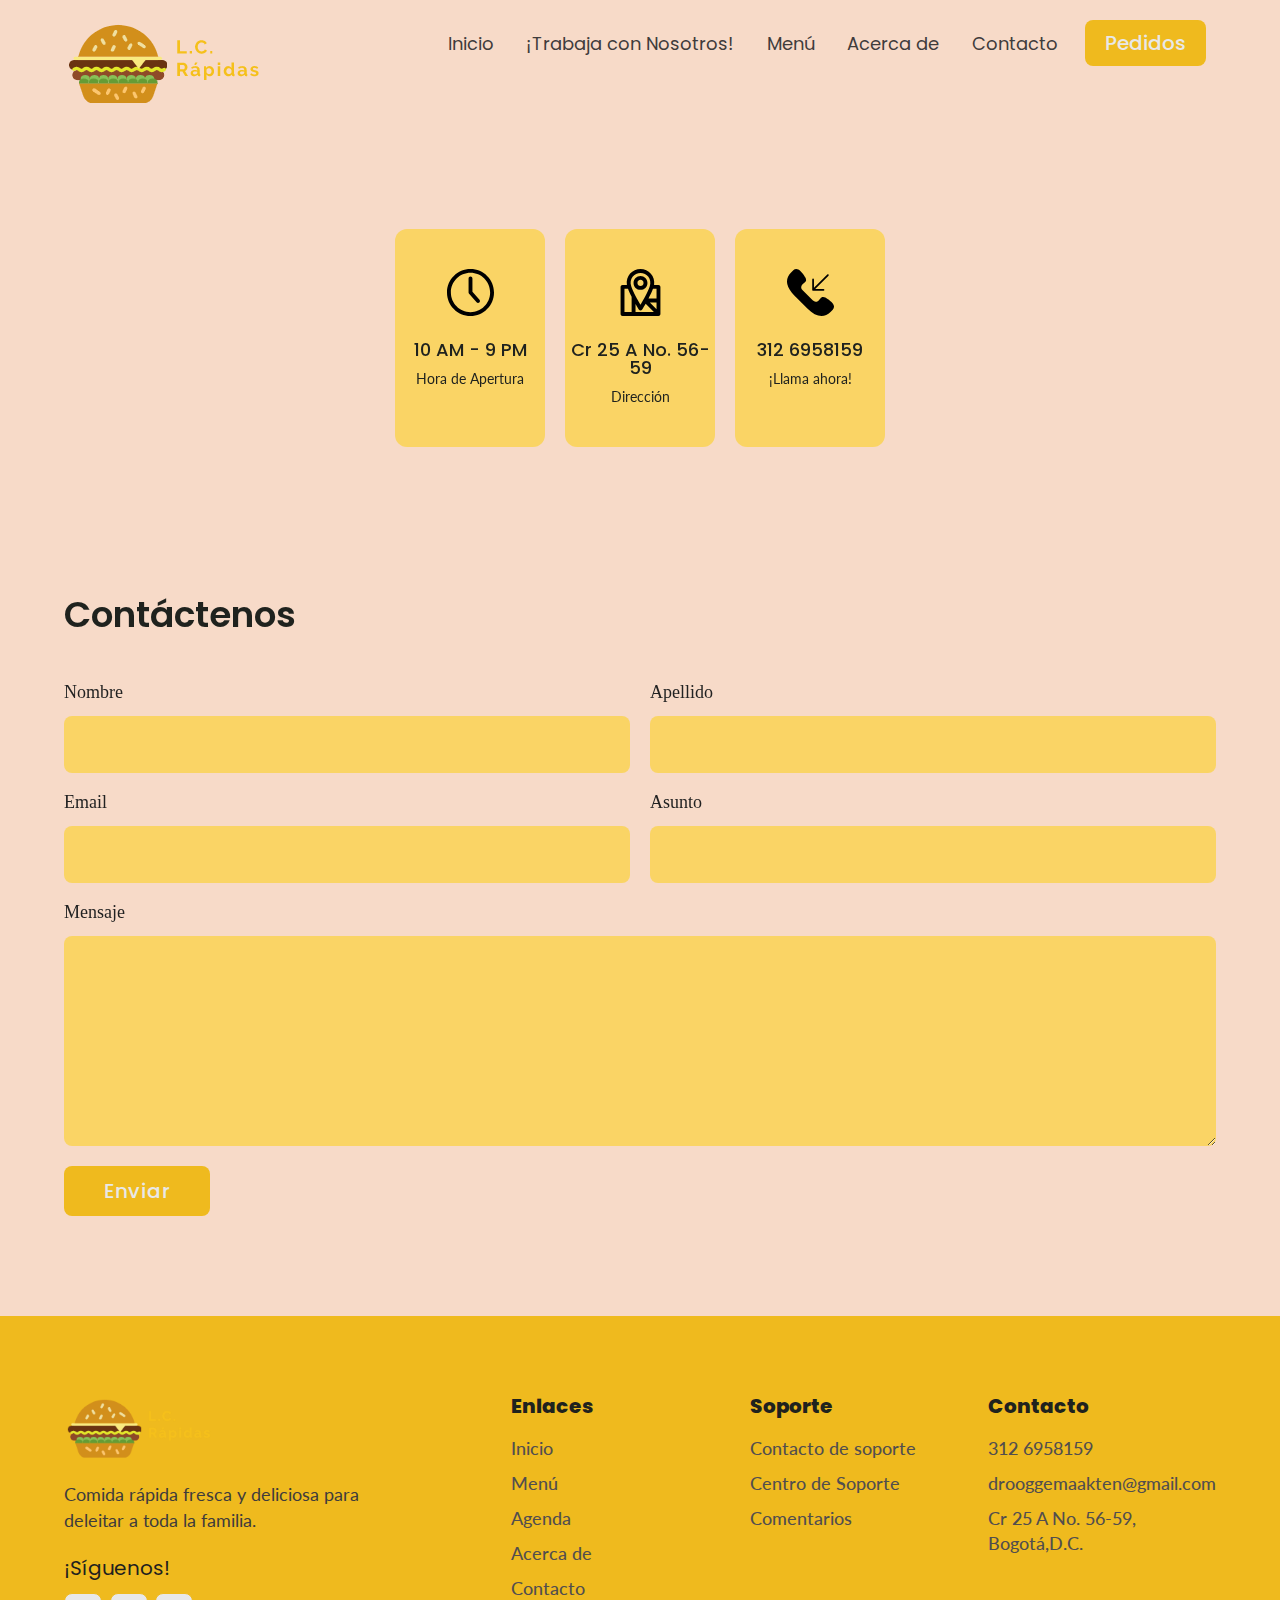
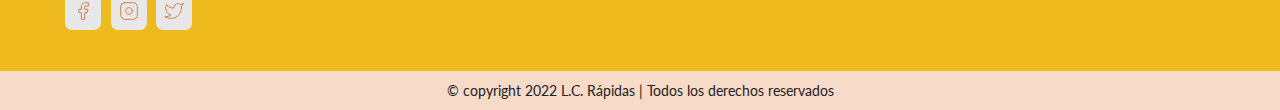
<file: contacto.html>
<!DOCTYPE html>
<html>
<head>
<meta charset="utf-8">
<meta name="viewport" content="width=device-width, initial-scale=1.0">
	<title>Contacto | Projecto SENA</title>
	<link rel="stylesheet" type="text/css" href="./reset.css">
	<link rel="stylesheet" type="text/css" href="./estiloGlobal.css">
	<link rel="stylesheet" type="text/css" href="./componentes.css">
	<link rel="shortcut icon" href="./imagen/logo.ico" type="image/x-icon">
	<!-- libreria de animacion css-->
	<link rel="stylesheet" href="https://unpkg.com/aos@next/dist/aos.css" />
</head>
<body>
<!-- Barra de nav -->
<div class="nav">
	<div class="contenedor">
		<div class="nav__wrapper">
			<a href="./index.html" class="logo">
				<img src="./imagen/logo.png" alt="lcrapidas">
			</a>
			<nav>
				<div class="nav__icono">
				<svg
				xmlns="http://www.w3.org/2000/svg"
				width="24"
				height="24"
				viewBox="0 0 24 24"
				fill="none"
				stroke="currentColor"
				stroke-width="2"
				stroke-linecap="round"
				stroke-linejoin="round">
  <line x1="3" y1="12" x2="21" y2="12" />
  <line x1="3" y1="6" x2="21" y2="6" />
  <line x1="3" y1="18" x2="21" y2="18" />
</svg>
				</div> 
				<div class="nav__bgRecubrimiento"></div>
				<ul class="nav__lista">
					<div class="nav__cerrar">
					<svg
  xmlns="http://www.w3.org/2000/svg"
  width="24"
  height="24"
  viewBox="0 0 24 24"
  fill="none"
  stroke="currentColor"
  stroke-width="2"
  stroke-linecap="round"
  stroke-linejoin="round"
>
  <line x1="18" y1="6" x2="6" y2="18" />
  <line x1="6" y1="6" x2="18" y2="18" />
</svg>	
					</div>
					<div class="nav__lista__wrapper">
						<li> <a href="./index.html" class="nav__enlace">Inicio</a></li>
						<li> <a href="login/inicio.php" class="nav__enlace">¡Trabaja con Nosotros!</a></li>
						<li> <a href="./menu.html" class="nav__enlace">Menú</a></li>
						<li> <a href="./acercade.html" class="nav__enlace">Acerca de</a></li>
						<li> <a href="./contacto.html" class="nav__enlace">Contacto</a></li>
						<li><a href="./agenda.html" class="btn primario-btn">Pedidos</a></li>
					</div>
				</ul>
			</nav>
		</div>
	</div>
</div>
<!-- Fin de la Barra de nav -->

<!-- Seccion de infromación del local -->

<section id="localInfo" data-aos='fade-up'>
	<div class="contenedor">
		<div class="localInfo__wrapper">
			<div class="localInfo__item">
				<div class="localInfo__icono">
					<img class="reloj" src="./imagen/reloj.svg" alt="icono">
				</div>
				<h3 class="localInfo__titulo">
					10 AM - 9 PM
				</h3>
				<p class="localInfo__texto">
					Hora de Apertura
				</p>
			</div>
			<div class="localInfo__item">
				<div class="localInfo__icono">
					<img class="direccion" src="./imagen/direccion.svg" alt="icono">
				</div>
				<h3 class="localInfo__titulo">
					Cr 25 A No. 56-59
				</h3>
				<p class="localInfo__texto">
					Dirección
				</p>
			</div>
			<div class="localInfo__item">
				<div class="localInfo__icono">
					<img class="celular" src="./imagen/celular.svg" alt="icono">
				</div>
				<h3 class="localInfo__titulo">
					312 6958159
				</h3>
				<p class="localInfo__texto">
					¡Llama ahora!
				</p>
			</div>
		</div>
	</div>
</section>
<!-- Fin de la seccion de  información del local -->

<!-- Sección de contacto -->
 
  <section id="formulario" data-aos="fade-down">
    <div class="contenedor">
      <h3 class="form__titulo">
        Contáctenos
      </h3>
      <div class="form__wrapper">
        <form action="db/contacto_base.php" method="POST">
          <div class="form__grupo">
            <label for="firstName">Nombre</label>
            <input type="text" id="firstName" name="firstName" required>
          </div>
          <div class="form__grupo">
            <label for="lastName">Apellido</label>
            <input type="text" id="lastName" name="lastName" required>
          </div>
          <div class="form__grupo">
            <label for="email">Email</label>
            <input type="email" id="email" name="email" required>
          </div>
          <div class="form__grupo">
            <label for="subject">Asunto</label>
            <input type="text" id="subject" name="asunto" required>
          </div>
          <div class="form__grupo form__grupo__full">
            <label for="comentarios">Mensaje</label>
            <textarea name="comentarios" id="comentarios" cols="30" rows="10" required></textarea>
          </div>
          <button type="submit" class="btn primario-btn">Enviar</button>
        </form>
      </div>
    </div>
  </section>
<!-- Fin de la sección de contacto -->

<!-- pie de pagina -->
<footer>
	<div class="contenedor">
		<div class="wrapper__piedepagina">
		<div class="piedepagina__col1">
			<div class="piedepagina__logo">
				<img src="./imagen/logo.png" alt="lcrapidas_logo">
			</div>
			<p class="piedepagina__desc">Comida rápida fresca y deliciosa para deleitar a toda la familia.
			</p>
			<div class="piedepagina__rrss">
			<h4 class="piedepagina__rrss__titulo">¡Síguenos!</h4>
			<ol>
				<li>
					<a href="#">
						<svg
						xmlns="http://www.w3.org/2000/svg"
						width="24"
						height="24"
						viewBox="0 0 24 24"
						fill="none"
						stroke="currentColor"
						stroke-width="1"
						stroke-linecap="round"
						stroke-linejoin="round">
						<path d="M18 2h-3a5 5 0 0 0-5 5v3H7v4h3v8h4v-8h3l1-4h-4V7a1 1 0 0 1 1-1h3z" />
					    </svg>
					</a>
				</li>
				<li>
					<a href="#">
						<svg
						xmlns="http://www.w3.org/2000/svg"
						width="24"
						height="24"
						viewBox="0 0 24 24"
						fill="none"
						stroke="currentColor"
						stroke-width="1"
						stroke-linecap="round"
						stroke-linejoin="round">
						<rect x="2" y="2" width="20" height="20" rx="5" ry="5" />
						<path d="M16 11.37A4 4 0 1 1 12.63 8 4 4 0 0 1 16 11.37z" />
						<line x1="17.5" y1="6.5" x2="17.51" y2="6.5" />
					</svg>
					</a>
				</li>
				<li>
					<a href="#">
						<svg
						xmlns="http://www.w3.org/2000/svg"
						width="24"
						height="24"
						viewBox="0 0 24 24"
						fill="none"
						stroke="currentColor"
						stroke-width="1"
						stroke-linecap="round"
						stroke-linejoin="round">
						<path d="M23 3a10.9 10.9 0 0 1-3.14 1.53 4.48 4.48 0 0 0-7.86 3v1A10.66 10.66 0 0 1 3 4s-4 9 5 13a11.64 11.64 0 0 1-7 2c9 5 20 0 20-11.5a4.5 4.5 0 0 0-.08-.83A7.72 7.72 0 0 0 23 3z" />
					</svg>
					</a>
				</li>
			</ol>
			</div>
		</div>
		<div class="piedepagina__col2">
			<h3 class="piedepagina__texto__titulo">
				Enlaces
			</h3>
			<ol class="piedepagina__texto">
				<li>
				<a href="./index.html">Inicio</a>
				</li>
				<li>
				<a href="./menu.html">Menú</a>
				</li>
				<li>
				<a href="./agenda.html">Agenda</a>
				</li>
				<li>
				<a href="./acercade.html">Acerca de</a>
				</li>
				<li>
				<a href="./contacto.html">Contacto</a>
				</li>
			</ol>
		</div>	
		<div class="piedepagina__col3">
			<h3 class="piedepagina__texto__titulo">
				Soporte
			</h3>
			<ol class="piedepagina__texto">
				<li>
				<a href="./index.html">Contacto de soporte</a>
				</li>
				<li>
				<a href="#">Centro de Soporte</a>
				</li>
				<li>
				<a href="#">Comentarios</a>
				</li>
			</ol>
		</div>
		<div class="piedepagina__col4">
			<h3 class="piedepagina__texto__titulo">
				Contacto
			</h3>
			<ol class="piedepagina__texto">
				<li>
				<a href="tel:312 6958159">312 6958159</a>
				</li>
				<li>
				<a href="mailto:drooggemaakten@gmail.com">drooggemaakten@gmail.com</a>
				</li>
				<li>
				<a href="#">Cr 25 A No. 56-59, Bogotá,D.C.</a>
				</li>
			</ol>
		</div>	
	</div>
</footer>
<div id="copyright">
	<div class="contenedor">
		<p class="copyright__texto">
			© copyright 2022 L.C. Rápidas | Todos los derechos reservados
		</p>
	</div>
</div>
<!-- fin del pie de pagina -->

<!-- libreria de animacion js -->
<script src="https://unpkg.com/aos@next/dist/aos.js"></script>
<!-- Sccript para la libreria -->
<script src="principal.js"></script>
</body>
</html>
</file>
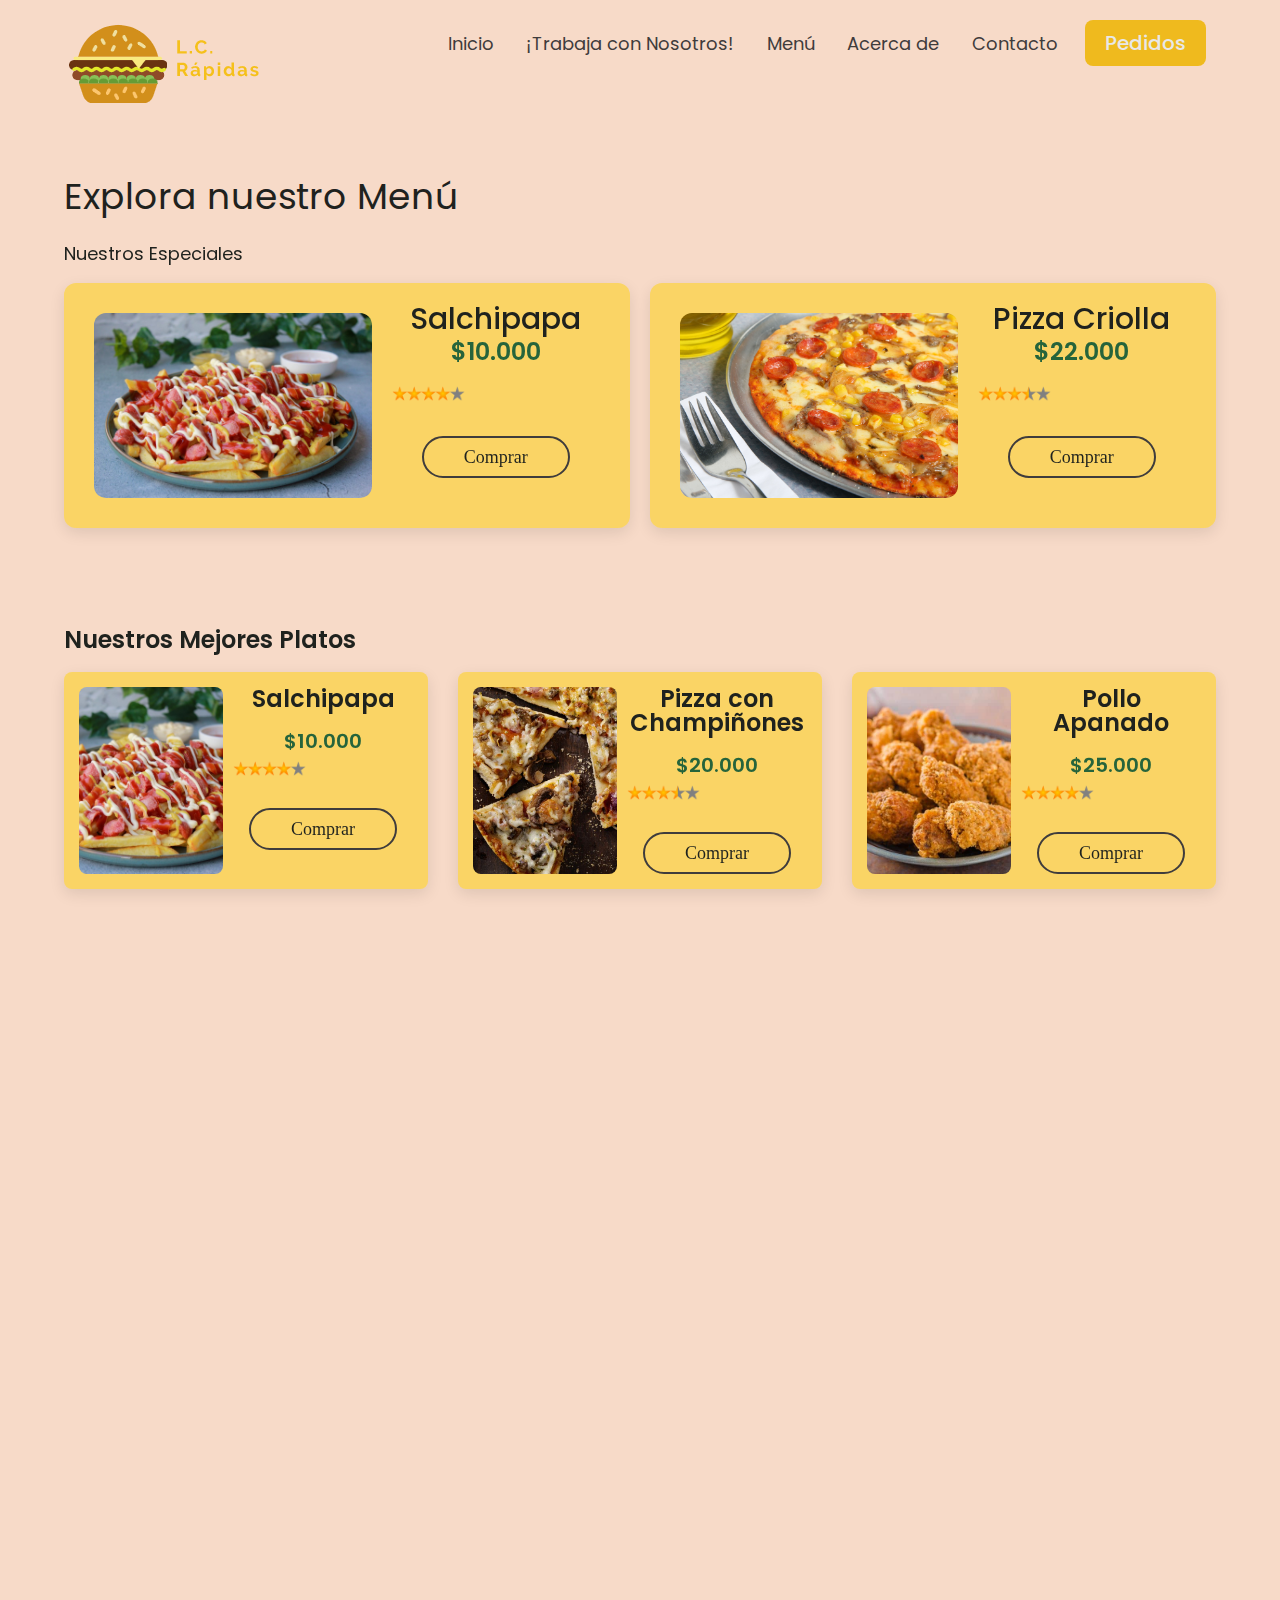
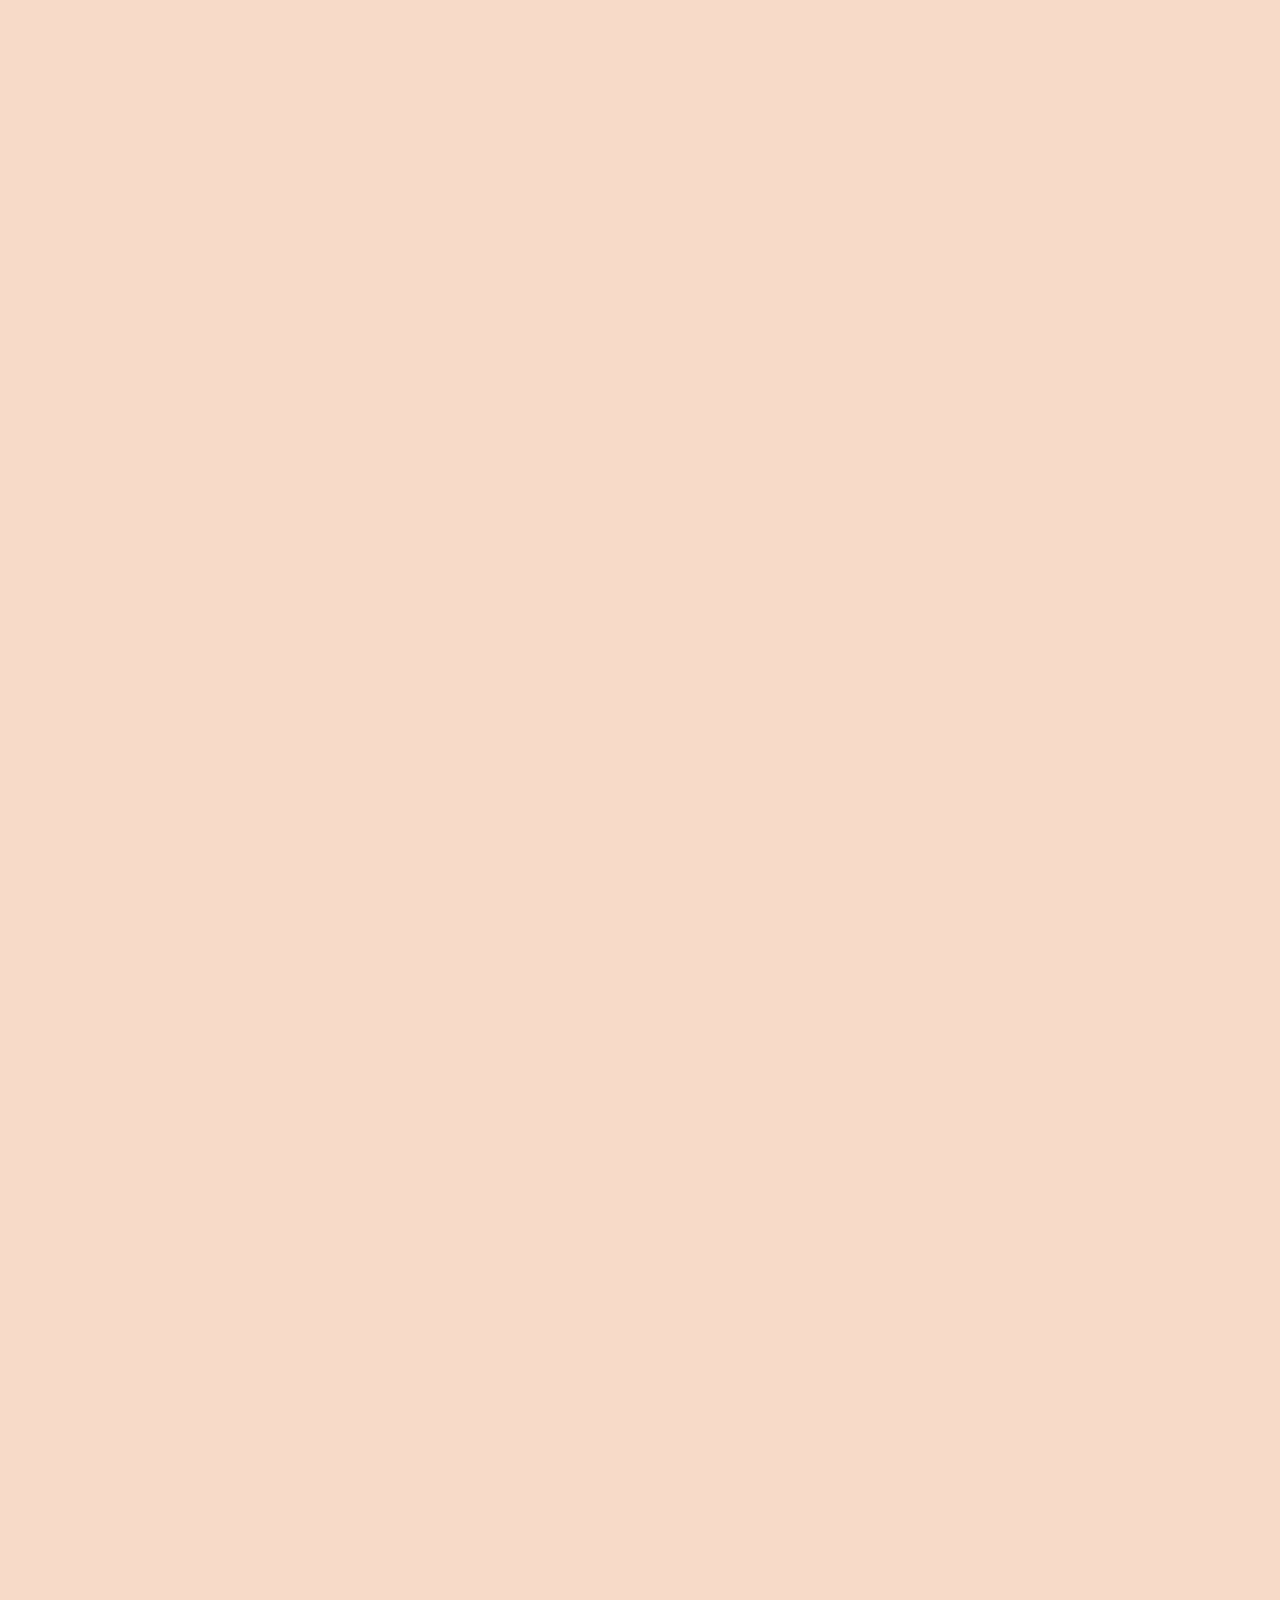
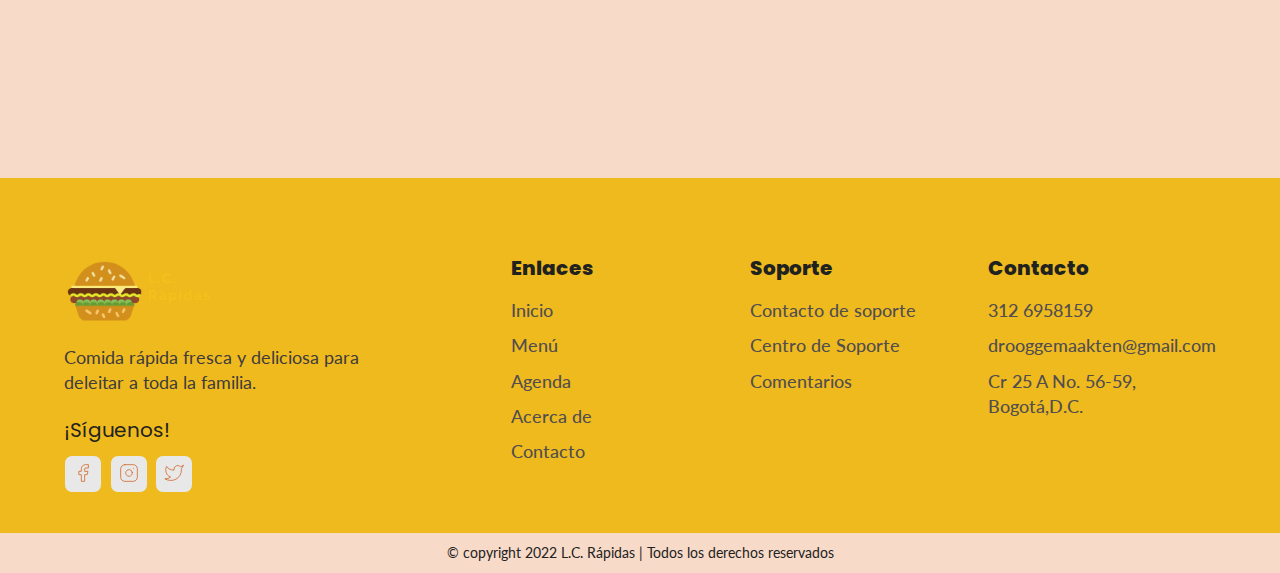
<file: menu.html>
<!DOCTYPE html>
<html>
<head>
<meta charset="utf-8">
<meta name="viewport" content="width=device-width, initial-scale=1.0">
	<title>Menú | Projecto SENA</title>
	<link rel="stylesheet" type="text/css" href="./reset.css">
	<link rel="stylesheet" type="text/css" href="./estiloGlobal.css">
	<link rel="stylesheet" type="text/css" href="./componentes.css">
	<link rel="stylesheet" type="text/css" href="./menu.css">
	<link rel="shortcut icon" href="./imagen/logo.ico" type="image/x-icon">
	<!-- libreria de animacion css-->
	<link rel="stylesheet" href="https://unpkg.com/aos@next/dist/aos.css" />
</head>
<body>
<!-- Barra de nav -->
<div class="nav">
	<div class="contenedor">
		<div class="nav__wrapper">
			<a href="./index.html" class="logo">
				<img src="./imagen/logo.png" alt="lcrapidas">
			</a>
			<nav>
				<div class="nav__icono">
				<svg
				xmlns="http://www.w3.org/2000/svg"
				width="24"
				height="24"
				viewBox="0 0 24 24"
				fill="none"
				stroke="currentColor"
				stroke-width="2"
				stroke-linecap="round"
				stroke-linejoin="round">
  <line x1="3" y1="12" x2="21" y2="12" />
  <line x1="3" y1="6" x2="21" y2="6" />
  <line x1="3" y1="18" x2="21" y2="18" />
</svg>
				</div> 
				<div class="nav__bgRecubrimiento"></div>
				<ul class="nav__lista">
					<div class="nav__cerrar">
					<svg
  xmlns="http://www.w3.org/2000/svg"
  width="24"
  height="24"
  viewBox="0 0 24 24"
  fill="none"
  stroke="currentColor"
  stroke-width="2"
  stroke-linecap="round"
  stroke-linejoin="round"
>
  <line x1="18" y1="6" x2="6" y2="18" />
  <line x1="6" y1="6" x2="18" y2="18" />
</svg>	
					</div>
					<div class="nav__lista__wrapper">
						<li> <a href="./index.html" class="nav__enlace">Inicio</a></li>
						<li> <a href="login/inicio.php" class="nav__enlace">¡Trabaja con Nosotros!</a></li>
						<li> <a href="./menu.html" class="nav__enlace">Menú</a></li>
						<li> <a href="./acercade.html" class="nav__enlace">Acerca de</a></li>
						<li> <a href="./contacto.html" class="nav__enlace">Contacto</a></li>
						<li><a href="./agenda.html" class="btn primario-btn">Pedidos</a></li>
					</div>
				</ul>
			</nav>
		</div>
	</div>
</div>
<!-- Fin de la Barra de nav -->

<!-- Seccion del titulo -->

<section id="titulo__pagina">
	<div class="contenedor">
		<h2 class="titulo__texto">
			Explora nuestro Menú
		</h2>
	</div>
</section>

<!-- Fin de la seccion del titulo -->

<!-- Seccion de nuestros especiales -->

<section id="especiales" data-aos="fade-up">
	<div class="contenedor">
		<h3 class="especiales__titulo">
			Nuestros Especiales
		</h3>
		<div class="especiales__wrapper">
			<div class="especiales__item">
				<div class="especiales__item__img">
					<img src="./imagen/salchi.jpg" alt="comida">
				</div>
				<div class="especiales__item__info">
					<h3 class="especiales__item__titulo">
						Salchipapa
					</h3>
					<h4 class="especiales__item__precio">
						$10.000
					</h4>
					<div class="especiales__item__estrellas">
						<img src="./imagen/4estrellas.png" alt="4estrellas">
					</div>
					<a class="btn__menu" href="./agenda.html">Comprar</a>
				</div>
			</div>
			<div class="especiales__item">
				<div class="especiales__item__img">
					<img src="./imagen/pizza_criolla.jpg" alt="comida">
				</div>
				<div class="especiales__item__info">
					<h3 class="especiales__item__titulo">
						Pizza Criolla
					</h3>
					<h4 class="especiales__item__precio">
						$22.000
					</h4>
					<div class="especiales__item__estrellas">
						<img src="./imagen/3.5estrellas.png" alt="3.5estrellas">
					</div>
					<a class="btn__menu" href="./agenda.html">Comprar</a>
				</div>
			</div>
		</div>
	</div>
</section>

<!-- Fin de la seccion de nuestros especiales -->

<!-- Seccion de mejores platos -->

<section id="platosGrid" data-aos="fade-up">
	<div class="contenedor">
		<h2 class="platosGrid__titulo">
			Nuestros Mejores Platos
		</h2>
		<div class="platosGrid__wrapper">
			<div class="platosGrid__item">
				<div class="platosGrid__item__img">
					<img src="./imagen/salchi.jpg" alt="img_de_comida">
				</div>
				<div class="platosGrid__item__info">
					<h3 class="platosGrid__titulo">
						Salchipapa
					</h3>
					<h3 class="platosGrid__item__precio">$10.000</h3>
					<div class="platosGrid__item__estrellas">
						<img src="./imagen/4estrellas.png" alt="4_estrellas">
					</div>
					<a class="btn__menu" href="./agenda.html">Comprar</a>
				</div>
			</div>
			<div class="platosGrid__item">
				<div class="platosGrid__item__img">
					<img src="./imagen/pizza_champiñones.jpg" alt="img_de_comida">
				</div>
				<div class="platosGrid__item__info">
					<h3 class="platosGrid__titulo">
						Pizza con Champiñones
					</h3>
					<h3 class="platosGrid__item__precio">$20.000</h3>
					<div class="platosGrid__item__estrellas">
						<img src="./imagen/3.5estrellas.png" alt="3.5_estrellas">
					</div>
					<a class="btn__menu" href="./agenda.html">Comprar</a>
				</div>
			</div>
			<div class="platosGrid__item">
				<div class="platosGrid__item__img">
					<img src="./imagen/pollo-frito.jpg" alt="img_de_comida">
				</div>
				<div class="platosGrid__item__info">
					<h3 class="platosGrid__titulo">
						Pollo Apanado
					</h3>
					<h3 class="platosGrid__item__precio">$25.000</h3>
					<div class="platosGrid__item__estrellas">
						<img src="./imagen/4estrellas.png" alt="4_estrellas">
					</div>
					<a class="btn__menu" href="./agenda.html">Comprar</a>
				</div>
			</div>
		</div>
	</div>
</section>

<!-- Fin de la seccion de de mejores platos -->
<!-- Seccion de pizzas -->

<section id="platosGrid" data-aos="fade-up">
	<div class="contenedor">
		<h2 class="platosGrid__titulo">
			Pizzas
		</h2>
		<div class="platosGrid__wrapper">
			<div class="platosGrid__item">
				<div class="platosGrid__item__img">
					<img src="./imagen/pizza.jpg" alt="img_de_comida">
				</div>
				<div class="platosGrid__item__info">
					<h3 class="platosGrid__titulo">
						Pizza
					</h3>
					<h3 class="platosGrid__item__precio">$15.000</h3>
					<div class="platosGrid__item__estrellas">
						<img src="./imagen/4estrellas.png" alt="4_estrellas">
					</div>
					<a class="btn__menu" href="./agenda.html">Comprar</a>
				</div>
			</div>
			<div class="platosGrid__item">
				<div class="platosGrid__item__img">
					<img src="./imagen/pizza_champiñones.jpg" alt="img_de_comida">
				</div>
				<div class="platosGrid__item__info">
					<h3 class="platosGrid__titulo">
						Pizza con Champiñones
					</h3>
					<h3 class="platosGrid__item__precio">$20.000</h3>
					<div class="platosGrid__item__estrellas">
						<img src="./imagen/3.5estrellas.png" alt="3.5_estrellas">
					</div>
					<a class="btn__menu" href="./agenda.html">Comprar</a>
				</div>
			</div>
			<div class="platosGrid__item">
				<div class="platosGrid__item__img">
					<img src="./imagen/pizza_criolla.jpg" alt="img_de_comida">
				</div>
				<div class="platosGrid__item__info">
					<h3 class="platosGrid__titulo">
						Pizza Criolla
					</h3>
					<h3 class="platosGrid__item__precio">$22.000</h3>
					<div class="platosGrid__item__estrellas">
						<img src="./imagen/3.5estrellas.png" alt="3.5estrellas">
					</div>
					<a class="btn__menu" href="./agenda.html">Comprar</a>
				</div>
			</div>
		</div>
	</div>
</section>

<!-- Fin de la seccion pizzas -->
<!-- Seccion de hamburguesas -->

<section id="platosGrid" data-aos="fade-up">
	<div class="contenedor">
		<h2 class="platosGrid__titulo">
			Hamburguesas
		</h2>
		<div class="platosGrid__wrapper">
			<div class="platosGrid__item">
				<div class="platosGrid__item__img">
					<img src="./imagen/1_carne.jpg" alt="img_de_comida">
				</div>
				<div class="platosGrid__item__info">
					<h3 class="platosGrid__titulo">
						Hamburguesa de 1 carne
					</h3>
					<h3 class="platosGrid__item__precio">$5.000</h3>
					<div class="platosGrid__item__estrellas">
						<img src="./imagen/3.5estrellas.png" alt="3.5estrellas">
					</div>
					<a class="btn__menu" href="./agenda.html">Comprar</a>
				</div>
			</div>
			<div class="platosGrid__item">
				<div class="platosGrid__item__img">
					<img src="./imagen/2_carnes.jpg" alt="img_de_comida">
				</div>
				<div class="platosGrid__item__info">
					<h3 class="platosGrid__titulo">
						Hamburguesa de 2 carnes
					</h3>
					<h3 class="platosGrid__item__precio">$10.000</h3>
					<div class="platosGrid__item__estrellas">
						<img src="./imagen/4estrellas.png" alt="4_estrellas">
					</div>
					<a class="btn__menu" href="./agenda.html">Comprar</a>
				</div>
			</div>
			<div class="platosGrid__item">
				<div class="platosGrid__item__img">
					<img src="./imagen/4_carnes.jpg" alt="img_de_comida">
				</div>
				<div class="platosGrid__item__info">
					<h3 class="platosGrid__titulo">
						Hamburguesa de 4 carnes
					</h3>
					<h3 class="platosGrid__item__precio">$15.000</h3>
					<div class="platosGrid__item__estrellas">
						<img src="./imagen/4.5estrellas.png" alt="4.5estrellas">
					</div>
					<a class="btn__menu" href="./agenda.html">Comprar</a>
				</div>
			</div>
		</div>
	</div>
</section>

<!-- Fin de la seccion de hamburguesas -->
<!-- Seccion de mejores platos -->

<section id="platosGrid" data-aos="fade-up">
	<div class="contenedor">
		<h2 class="platosGrid__titulo">
			Pollo y Salchipapas	
		</h2>
		<div class="platosGrid__wrapper">
			<div class="platosGrid__item">
				<div class="platosGrid__item__img">
					<img src="./imagen/pollo-asado.jpg" alt="img_de_comida">
				</div>
				<div class="platosGrid__item__info">
					<h3 class="platosGrid__titulo">
						Pollo Asado
					</h3>
					<h3 class="platosGrid__item__precio">$20.000</h3>
					<div class="platosGrid__item__estrellas">
						<img src="./imagen/4estrellas.png" alt="4_estrellas">
					</div>
					<a class="btn__menu" href="./agenda.html">Comprar</a>
				</div>
			</div>
			<div class="platosGrid__item">
				<div class="platosGrid__item__img">
					<img src="./imagen/pollo-agridulce.jpg" alt="img_de_comida">
				</div>
				<div class="platosGrid__item__info">
					<h3 class="platosGrid__titulo">
						Pollo Agridulce
					</h3>
					<h3 class="platosGrid__item__precio">$22.000</h3>
					<div class="platosGrid__item__estrellas">
						<img src="./imagen/3.5estrellas.png" alt="3.5_estrellas">
					</div>
					<a class="btn__menu" href="./agenda.html">Comprar</a>
				</div>
			</div>
			<div class="platosGrid__item">
				<div class="platosGrid__item__img">
					<img src="./imagen/pollo-frito.jpg" alt="img_de_comida">
				</div>
				<div class="platosGrid__item__info">
					<h3 class="platosGrid__titulo">
						Pollo Apanado
					</h3>
					<h3 class="platosGrid__item__precio">$25.000</h3>
					<div class="platosGrid__item__estrellas">
						<img src="./imagen/4estrellas.png" alt="4_estrellas">
					</div>
					<a class="btn__menu" href="./agenda.html">Comprar</a>
				</div>
			</div>
			<div class="platosGrid__item">
				<div class="platosGrid__item__img">
					<img src="./imagen/salchi_pequeno.jpg" alt="img_de_comida">
				</div>
				<div class="platosGrid__item__info">
					<h3 class="platosGrid__titulo">
						Salchipapa Pequeño
					</h3>
					<h3 class="platosGrid__item__precio">$4.000</h3>
					<div class="platosGrid__item__estrellas">
						<img src="./imagen/3estrellas.png" alt="3_estrellas">
					</div>
					<a class="btn__menu" href="./agenda.html">Comprar</a>
				</div>
			</div>
			<div class="platosGrid__item">
				<div class="platosGrid__item__img">
					<img src="./imagen/salchi.jpg" alt="img_de_comida">
				</div>
				<div class="platosGrid__item__info">
					<h3 class="platosGrid__titulo">
						Salchipapa Mediano
					</h3>
					<h3 class="platosGrid__item__precio">$10.000</h3>
					<div class="platosGrid__item__estrellas">
						<img src="./imagen/4estrellas.png" alt="4_estrellas">
					</div>
					<a class="btn__menu" href="./agenda.html">Comprar</a>
				</div>
			</div>
			<div class="platosGrid__item">
				<div class="platosGrid__item__img">
					<img src="./imagen/salchi_grande.jpg" alt="img_de_comida">
				</div>
				<div class="platosGrid__item__info">
					<h3 class="platosGrid__titulo">
						Salchipapa Grande
					</h3>
					<h3 class="platosGrid__item__precio">$20.000</h3>
					<div class="platosGrid__item__estrellas">
						<img src="./imagen/4estrellas.png" alt="4_estrellas">
					</div>
					<a class="btn__menu" href="./agenda.html">Comprar</a>
				</div>
			</div>
		</div>
	</div>
</section>

<!-- Fin de la seccion de de mejores platos -->

<!-- Seccion de las bebidas -->

<section id="platosGrid" data-aos="fade-up">
	<div class="contenedor">
		<h2 class="platosGrid__titulo">
			Bebibas
		</h2>
		<div class="platosGrid__wrapper">
			<div class="platosGrid__item">
				<div class="platosGrid__item__img">
					<img src="./imagen/sprite.jpg" alt="img_de_comida">
				</div>
				<div class="platosGrid__item__info">
					<h3 class="platosGrid__titulo">
						Sprite
					</h3>
					<h3 class="platosGrid__item__precio">$4.000</h3>
					<div class="platosGrid__item__estrellas">
						<img src="./imagen/4estrellas.png" alt="4_estrellas">
					</div>
					<a class="btn__menu" href="./agenda.html">Comprar</a>
				</div>
			</div>
			<div class="platosGrid__item">
				<div class="platosGrid__item__img">
					<img src="./imagen/coca-cola.jpg" alt="img_de_comida">
				</div>
				<div class="platosGrid__item__info">
					<h3 class="platosGrid__titulo">
						Coca Cola
					</h3>
					<h3 class="platosGrid__item__precio">$4.000</h3>
					<div class="platosGrid__item__estrellas">
						<img src="./imagen/3.5estrellas.png" alt="3.5_estrellas">
					</div>
					<a class="btn__menu" href="./agenda.html">Comprar</a>
				</div>
			</div>
			<div class="platosGrid__item">
				<div class="platosGrid__item__img">
					<img src="./imagen/pepsi.jpg" alt="img_de_comida">
				</div>
				<div class="platosGrid__item__info">
					<h3 class="platosGrid__titulo">
						Pepsi
					</h3>
					<h3 class="platosGrid__item__precio">$4.000</h3>
					<div class="platosGrid__item__estrellas">
						<img src="./imagen/4.5estrellas.png" alt="4.5estrellas">
					</div>
					<a class="btn__menu" href="./agenda.html">Comprar</a>
				</div>
			</div>
			<div class="platosGrid__item">
				<div class="platosGrid__item__img">
					<img src="./imagen/colombiana.png" alt="img_de_comida">
				</div>
				<div class="platosGrid__item__info">
					<h3 class="platosGrid__titulo">
						Colombiana
					</h3>
					<h3 class="platosGrid__item__precio">$4.000</h3>
					<div class="platosGrid__item__estrellas">
						<img src="./imagen/4estrellas.png" alt="4estrellas">
					</div>
					<a class="btn__menu" href="./agenda.html">Comprar</a>
				</div>
			</div>
			<div class="platosGrid__item">
				<div class="platosGrid__item__img">
					<img src="./imagen/aguila.jpg" alt="img_de_comida">
				</div>
				<div class="platosGrid__item__info">
					<h3 class="platosGrid__titulo">
						Aguila
					</h3>
					<h3 class="platosGrid__item__precio">$3.000</h3>
					<div class="platosGrid__item__estrellas">
						<img src="./imagen/3.5estrellas.png" alt="3.5estrellas">
					</div>
					<a class="btn__menu" href="./agenda.html">Comprar</a>
				</div>
			</div>
			<div class="platosGrid__item">
				<div class="platosGrid__item__img">
					<img src="./imagen/andina.png" alt="img_de_comida">
				</div>
				<div class="platosGrid__item__info">
					<h3 class="platosGrid__titulo">
						Andina
					</h3>
					<h3 class="platosGrid__item__precio">$3.000</h3>
					<div class="platosGrid__item__estrellas">
						<img src="./imagen/3.5estrellas.png" alt="3.5estrellas">
					</div>
					<a class="btn__menu" href="./agenda.html">Comprar</a>
				</div>
			</div>
			<div class="platosGrid__item">
				<div class="platosGrid__item__img">
					<img src="./imagen/poker.jpg" alt="img_de_comida">
				</div>
				<div class="platosGrid__item__info">
					<h3 class="platosGrid__titulo">
						Póker
					</h3>
					<h3 class="platosGrid__item__precio">$3.000</h3>
					<div class="platosGrid__item__estrellas">
						<img src="./imagen/3estrellas.png" alt="3estrellas">
					</div>
					<a class="btn__menu" href="./agenda.html">Comprar</a>
				</div>
			</div>
			<div class="platosGrid__item">
				<div class="platosGrid__item__img">
					<img src="./imagen/jugo_natural.jpg" alt="img_de_comida">
				</div>
				<div class="platosGrid__item__info">
					<h3 class="platosGrid__titulo">
						Jugos Naturales
					</h3>
					<h3 class="platosGrid__item__precio">$5.000</h3>
					<div class="platosGrid__item__estrellas">
						<img src="./imagen/3.5estrellas.png" alt="3.5estrellas">
					</div>
					<a class="btn__menu" href="./agenda.html">Comprar</a>
				</div>
			</div>
			<div class="platosGrid__item">
				<div class="platosGrid__item__img">
					<img src="./imagen/jugo_leche.jpg" alt="img_de_comida">
				</div>
				<div class="platosGrid__item__info">
					<h3 class="platosGrid__titulo">
						Jugo en Leche
					</h3>
					<h3 class="platosGrid__item__precio">$6.000</h3>
					<div class="platosGrid__item__estrellas">
						<img src="./imagen/4estrellas.png" alt="4estrellas">
					</div>
					<a class="btn__menu" href="./agenda.html">Comprar</a>
				</div>
			</div>
			<div class="platosGrid__item">
				<div class="platosGrid__item__img">
					<img src="./imagen/cola-pola.jpg" alt="img_de_comida">
				</div>
				<div class="platosGrid__item__info">
					<h3 class="platosGrid__titulo">
						Cola y Pola
					</h3>
					<h3 class="platosGrid__item__precio">$3.500</h3>
					<div class="platosGrid__item__estrellas">
						<img src="./imagen/4.5estrellas.png" alt="4.5estrellas">
					</div>
					<a class="btn__menu" href="./agenda.html">Comprar</a>
				</div>
			</div>
		</div>
	</div>
</section>


<!-- Fin de la seccion de las bebidas -->

<!-- pie de pagina -->
<footer>
	<div class="contenedor">
		<div class="wrapper__piedepagina">
		<div class="piedepagina__col1">
			<div class="piedepagina__logo">
				<img src="./imagen/logo.png" alt="lcrapidas_logo">
			</div>
			<p class="piedepagina__desc">Comida rápida fresca y deliciosa para deleitar a toda la familia.
			</p>
			<div class="piedepagina__rrss">
			<h4 class="piedepagina__rrss__titulo">¡Síguenos!</h4>
			<ol>
				<li>
					<a href="#">
						<svg
						xmlns="http://www.w3.org/2000/svg"
						width="24"
						height="24"
						viewBox="0 0 24 24"
						fill="none"
						stroke="currentColor"
						stroke-width="1"
						stroke-linecap="round"
						stroke-linejoin="round">
						<path d="M18 2h-3a5 5 0 0 0-5 5v3H7v4h3v8h4v-8h3l1-4h-4V7a1 1 0 0 1 1-1h3z" />
					    </svg>
					</a>
				</li>
				<li>
					<a href="#">
						<svg
						xmlns="http://www.w3.org/2000/svg"
						width="24"
						height="24"
						viewBox="0 0 24 24"
						fill="none"
						stroke="currentColor"
						stroke-width="1"
						stroke-linecap="round"
						stroke-linejoin="round">
						<rect x="2" y="2" width="20" height="20" rx="5" ry="5" />
						<path d="M16 11.37A4 4 0 1 1 12.63 8 4 4 0 0 1 16 11.37z" />
						<line x1="17.5" y1="6.5" x2="17.51" y2="6.5" />
					</svg>
					</a>
				</li>
				<li>
					<a href="#">
						<svg
						xmlns="http://www.w3.org/2000/svg"
						width="24"
						height="24"
						viewBox="0 0 24 24"
						fill="none"
						stroke="currentColor"
						stroke-width="1"
						stroke-linecap="round"
						stroke-linejoin="round">
						<path d="M23 3a10.9 10.9 0 0 1-3.14 1.53 4.48 4.48 0 0 0-7.86 3v1A10.66 10.66 0 0 1 3 4s-4 9 5 13a11.64 11.64 0 0 1-7 2c9 5 20 0 20-11.5a4.5 4.5 0 0 0-.08-.83A7.72 7.72 0 0 0 23 3z" />
					</svg>
					</a>
				</li>
			</ol>
			</div>
		</div>
		<div class="piedepagina__col2">
			<h3 class="piedepagina__texto__titulo">
				Enlaces
			</h3>
			<ol class="piedepagina__texto">
				<li>
				<a href="./index.html">Inicio</a>
				</li>
				<li>
				<a href="./menu.html">Menú</a>
				</li>
				<li>
				<a href="./agenda.html">Agenda</a>
				</li>
				<li>
				<a href="./acercade.html">Acerca de</a>
				</li>
				<li>
				<a href="./contacto.html">Contacto</a>
				</li>
			</ol>
		</div>	
		<div class="piedepagina__col3">
			<h3 class="piedepagina__texto__titulo">
				Soporte
			</h3>
			<ol class="piedepagina__texto">
				<li>
				<a href="./index.html">Contacto de soporte</a>
				</li>
				<li>
				<a href="#">Centro de Soporte</a>
				</li>
				<li>
				<a href="#">Comentarios</a>
				</li>
			</ol>
		</div>
		<div class="piedepagina__col4">
			<h3 class="piedepagina__texto__titulo">
				Contacto
			</h3>
			<ol class="piedepagina__texto">
				<li>
				<a href="tel:312 6958159">312 6958159</a>
				</li>
				<li>
				<a href="mailto:drooggemaakten@gmail.com">drooggemaakten@gmail.com</a>
				</li>
				<li>
				<a href="#">Cr 25 A No. 56-59, Bogotá,D.C.</a>
				</li>
			</ol>
		</div>	
	</div>
</footer>
<div id="copyright">
	<div class="contenedor">
		<p class="copyright__texto">
			© copyright 2022 L.C. Rápidas | Todos los derechos reservados
		</p>
	</div>
</div>
<!-- fin del pie de pagina -->

<!-- libreria de animacion js -->
<script src="https://unpkg.com/aos@next/dist/aos.js"></script>
<!-- Sccript para la libreria -->
<script src="principal.js"></script>
</body>
</html>
</file>
<file: estiloGlobal.css>
@import url('https://fonts.googleapis.com/css2?family=Lato:ital,wght@0,700;1,400&family=Nunito+Sans:ital,wght@1,200&family=Poppins:wght@200;400;600&display=swap');

html {
	font-size: 10px;
	overflow-x: hidden;
}

:root {
	--green-1: #26643b;
	--green-2: #a2de96;
	--red-1: #c83737;
	--lightyellow-1: #fad465;
	--lightyellow-2: #f8c327;	
	--yellow-1: #9f7700;
	--yellow-2: #efba1e;
	--beige-1: #f7dac8;
	--beige-2: #efb490;
	--beige-3: #cf6b30;
	--black-1: #1f221e;
	--black-2: #3f3c3c;
	--black-3: #524e4e;
	--white-1: #e8e8e8;
	--outline-hover: .2rem solid var(--black-1);
	--box-shadow: 0 .5rem 1.5rem rgba(0,0,0,.1);

}

body{
	background-color: var(--beige-1);
	overflow-x: hidden;
}

section{
	padding: 100px 0;
}

@media only screen and (max-width: 768px){
	section{
		padding: 50px 0; 
	}
}

.contenedor{
	max-width: 1200px;
	width: 90%;
	margin: 0 auto;
}

img{
	width: 100%;
	height: 100%;
	object-fit: contain;
}

h1, h2, h3, h4{
	font-family: 'Poppins', sans-serif;
}

p{
	font-family: 'Lato', sans-serif;
	font-weight: 400;
	line-height: 1.4em;
	font-size: 1.8rem;
}

a{
	display: inline-block;
	text-decoration: none;
}
</file>
<file: componentes.css>
nav */

div.nav {
	padding: 20px 0px;
}

.nav {
	padding: 2rem 0;
}

.nav__icono,
.nav__cerrar,
.nav__bgRecubrimiento{
	display: none;
}

.nav__wrapper{
	display: flex;
	justify-content: space-between;
}

.nav__lista li{
	display: inline-block;
	margin: 0 1rem;
}

.nav__lista .nav__enlace {
	font-size: 1.8rem;
	font-family: 'Poppins';
	color: var(--black-2);
	padding: 0.5rem;
}

.nav__lista li:hover .nav__enlace {
	color: var(--yellow-2);
}

@media only screen and (max-width: 768px){
	.nav{
		position: relative;
	}
	.nav__icono {
		display: block;
	}
	.nav_icono svg,
	.nav__cerrar svg{
		pointer-events: none;
		height: 30px; 
		width: 30px;
	}
	.nav__cerrar {
		display: block;
		position: absolute;
		color: var(--black-1);
		right: 1rem;
		top: 1rem;
		cursor: pointer;
	}
	.nav__lista{
		z-index: 1000;
		position: absolute;
		left: 100%;
		top: 0;
		height: 100vh;
		width: 80%;
		background-color: var(--beige-2);
		display: flex;
		align-items: center;
		justify-content: flex-end;
		padding-right: 2rem;
		transform: translateX(0%);
		overflow: hidden;
		transition: 0.5s ease-in transform;
	}
	.nav__lista.show {
	transform: translateX(-100%);
	}
	.nav__lista li {
		display: block;
		text-align: right;
		margin-bottom: 2rem;
	}
	.nav__lista a{
		font-size: 1.6rem;
	}
	.nav__bgRecubrimiento{
		position: absolute;
		left: 0;
		top: 0;
		z-index: 1000;
		height: 100vh;
		width: 100%;
		background: rgba(68.73, 58.184, 26.894, 0.800);
		display: none;
	}
	.nav__bgRecubrimiento.active {
		display: block;
	}
}

/*boton de estiloGlobal*/

.btn{
	color: var();
	font-family: 'Poppins';
	font-weight: 500;
	border-radius: 8px;
	font-size: 1.4rem;
	padding: 1.2rem 2rem;
}

.primario-btn{
	color: var(--white-1);
	background-color: var(--yellow-2);
}

@media only screen and (min-width: 768px){
	.btn{
		padding: 1.3rem 2rem;
		font-size: 2rem;
	}
}

/*estilo de pie de pagina*/

footer {
	background:	var(--yellow-2);
	padding-top: 5rem;
	padding-bottom: 2rem;
}

.wrapper__piedepagina {
	display: flex;
	flex-direction: column;
	gap: 3rem;
}

.piedepagina__logo {
	width: 150px;
	margin-bottom: 2rem;
}

.piedepagina__desc {
	font-size: 1.4rem;
	color: var(--black-2);
	margin-bottom: 2rem;
}
.piedepagina__rrss__titulo {
	font-size: 1.8rem;
	color: var(--black-1);
	margin-bottom: 1rem;
}

.piedepagina__rrss li {
	display: inline-block;
	margin-right: 0.5rem;
}
.piedepagina__rrss a{
	padding: .5rem .8rem;
	background-color: var(--white-1);
	border: 1px solid var(--yellow-2);
	border-radius: 8px;
}

.piedepagina__rrss svg {
	width: 20px;
	color: var(--beige-3);
}

.piedepagina__rrss a:hover{
    background: var(--lightyellow-1);
}

.piedepagina__texto__titulo {
	font-size: 1.8rem;
	margin-bottom: 1rem;
	color: var(--black-1);
	font-weight: 750;
}
.piedepagina__texto a{
	font-size: 1.4rem;
	margin-bottom: 0.5rem;
	color: var(--black-3);
	font-family: Lato;
	font-weight: 500;
	line-height: 1.4em;
}

@media only screen and (min-width: 768px){
	footer {
		padding-top: 8rem;
		padding-bottom: 4rem;
	}
	.wrapper__piedepagina{
		flex-direction: row;
	}
	.piedepagina__col1 {
		flex: 4;
	}
	.piedepagina__col2,
	.piedepagina__col3,	
	.piedepagina__col4 {
		flex: 2;
	}
	.piedepagina__desc{
		max-width: 300px;
		font-size: 1.8rem;
		margin-bottom: 2.5rem;
	}
	.piedepagina__rrss__titulo{
		font-size: 2rem;
		margin-bottom: 1.5rem;
	}
	.piedepagina__texto__titulo {
		font-size: 2rem;
		margin-bottom: 2rem;
	}
	.piedepagina__texto a{
		font-size: 1.8rem;
		margin-bottom: 1rem;
	}

}

#copyright{
	padding: 1rem 0;
}
.copyright__texto{
	font-size: 1.4rem;
	text-align: center;
}

@media only screen adn ( min-width: 768px;){
	.copyright__texto{
		font-size: 1.6rem;
		text-align: left;
	}
}



/*inicio de los iconos svg*/

.localInfo__wrapper{
	display: flex;
	align-items: stretch;
	justify-content: center;
	flex-wrap: wrap;
	gap: 2rem; 
}

.localInfo__item{
	background-color: var(--lightyellow-1);
	padding: 20px 30px;
	text-align: center;
	border-radius: 12px;
	width: 150px;
}

.localInfo__icono{
	width: 30px;
	margin: 0 auto;
	margin-bottom: 1.5rem;
}

.localInfo__titulo{
	font-size: 1.4rem;
	font-family: Poppins;
	font-weight: 500;
	margin-bottom: .5rem;
	color: var(--black-1);
}

.localInfo__texto{
	font-size: 1.4rem;
	font-family: lato;
	color: var(--black-1);
	line-height: 1.4em;
}



@media only screen and (min-width: 768px){
	.localInfo__wrapper{
		gap: 2rem;
	}
	.localInfo__item {
		min-width: 100px;
		padding: 40px 0;
	}
	.localInfo__icono{
		width: 47px;
		margin-bottom: 2.5rem;
	}
	.localInfo__titulo{
		font-size: 1.8rem;
		margin-bottom: 1rem;
	}
	.piedepagina__texto {
		font-size: 1.6rem;
	}

}


/*fin de los iconos svg*/

/*platosGrid estilos*/

.platosGrid__titulo{
	font-size: 1.8rem;
	margin-bottom: 2rem;
	font-weight: 600;
	color: var(--black-1);
}

.platosGrid__wrapper{
	display: grid;
/*	grid-template-columns: repeat(auto-fit, minmax(140px, 1fr));*/
grid-template-columns: repeat(auto-fit, minmax(140px, 1fr));
	gap: 1rem;
}

.platosGrid__item{
	display: flex;
	flex-direction: column;
	background-color: var(--lightyellow-1);
	padding: 0.5rem;	
	border-radius: 8px;
	gap: 0.8rem;

}

.platosGrid__item__img{
	flex: 4;
}

.platosGrid__item__info{
	flex: 5;
}

.platosGrid__item__img img{
	object-fit: cover;
	border-radius: 8px;
}

.platosGrid__item__titulo{
	font-size: 1.4rem;
	line-height: 1.3rem;
	font-weight: 500;
	color: var(--black-1);
	margin-bottom: 0.5rem;
}

.platosGrid__item__precio{
	font-size: 1.4rem;
	color: var(--green-1);
	font-weight: 600;
	margin-bottom: 0.5rem;
}

.platosGrid__item__estrellas{
	width: max-content;
	height: 15px;
}

@media only screen and (min-width: 768px){
	.platosGrid__titulo{
		font-size: 2.4rem;
	}
	.platosGrid__wrapper{
		grid-template-columns: repeat(auto-fit, minmax(350px, 1fr));
		gap: 3rem;
	}
	.platosGrid__item{
		flex-direction: row;
		padding: 1.5rem;
		gap: 1rem;
	}
	.platosGrid__item__titulo{
		font-size: 2.4rem;
		margin border: 1rem;
	}

	.platosGrid__item__precio{
		font-size: 2rem;
		margin-bottom: 1rem;
	}
}

/*fin de platosGrid estilos*/

/* estilos del formulario*/

#formulario{
	padding: 5rem 0;
}

.form__titulo{
	font-size: 1.8rem;
	color: var(--black-1);
	font-weight: 600;
}

.form__wrapper{
	padding: 3rem 0;
}

.form__wrapper form{
	display: grid;
	grid-template-columns: 1fr;
	gap: 2rem;
}

.form__group label{
	font-size: 1.6rem;
	font-family: Poppins;
	color: var(--black-2);
	font-weight: 500;
}

.form__grupo input,
.form__grupo textarea,
.form__grupo select,
.total p{
	width: 100%;
	border: none;
	background-color: var(--lightyellow-1);
	font-size: 1.4rem;
	font-family: Lato;
	font-weight: 600;
	padding: 1.5rem;
	border-radius: 8px;
	margin-top: 0.5rem;
	color: var(--black-2);
}

.form__grupo textarea{
	resize: vertical;
}

.form__wrapper button[type="submit"]{
	width: max-content;
	border: none;
	padding: 1rem 4rem;
	font-weight: 500;
	letter-spacing: 0.1rem;
}


@media only screen and (min-width: 768px){
	.form__titulo{
		font-size: 3.6rem;
	}

	.form__wrapper{
		padding: 5rem 0;
	}

	.form__wrapper form{
		grid-template-columns: 1fr 1fr;
	}

	.form__grupo__full{
		grid-column: 1/3;
	}

	.form__grupo label{
		font-size: 1.8rem;
	}

	.form__grupo input,
	.form__grupo textarea,
	.form__grupo select{
		font-siztotal pe: 1.8rem;
		padding: 2rem;
		margin-top: 1.5rem;
	}
}

/*Fin de los estilos del formulario*/
</file>
<file: inicio.css>
/*estilos de la seccion principal*/
.principal__wrapper{
	display: flex;
	align-items: center;
	justify-content: center;
	flex-direction: column-reverse;
	gap: 5rem;
}
.principal__wrapper__izq{
	max-width: 370px;
}

.principal__imgWrapper{
	max-width: 400px;
	width: 80%;
	margin: 0 auto;
}
.principal__encabezado{
	font-family: Poppins;
	font-weight: 600;
	line-height: 1.4em;
	text-align: center;
	font-size: 1.8rem;
	margin-bottom: 1.5rem;
	color: var(--black-1);
}

.principal__info{
	text-align: center;
	font-size: 1.4rem;
	margin-bottom: 1.5rem;
	color: var(--black-2);
}

.boton__principal{
	text-align: center;

}

.hamburguesa {
	border-radius: 80px;
}

@media only screen and (min-width: 768px){
	.principal__wrapper{
		flex-direction: row;
		gap: 0;
	}
	.principal__izq{
		flex: 3;
	}
	.principal__der{
		flex: 4;
	}
	.principal__encabezado{
		font-size: 3.6rem;
		margin-bottom: 2rem;
		text-align: left;
	}
	.principal__info{
		margin-bottom: 2rem;
		text-align: left;
		font-size: 1.4rem;
	}
	.boton__principal{
		text-align: left;
	}
	.principal__imgWrapper{
		max-width: none;
		width: 90%
	}
}

/*estilos de nuestros especiales*/

#especiales{
	padding-top: 10rem;
}
.especiales__wrapper{
	display: flex;
	flex-direction: column;
	gap: 3rem;
}

.especiales__izq{
	display: flex;
	gap: 1rem;
}

.especiales__item{
	background-color: var(--lightyellow-1);
	padding: 1.2rem;
	padding-top: 5rem;
	border-radius: 12px;
	/*width: 45%;*/
	margin: 0 auto;
}

.especiales__item__img{
	margin-top: calc(-50% - 2rem);
	margin-bottom: 2rem;
	border-radius: 12px;
	height: 150px;
	overflow: hidden;
}

.especiales__item__img img {
	object-fit: cover;
}

.especiales__item__titulo{
	font-size: 1.4rem;
	color: var(--black-1);
	font-weight: 600;
	margin-bottom: 1rem;
}

.especiales__item__precio{
	color: var(--green-1);
	font-size: 1.4rem;
	font-weight: 600;
	margin-bottom: 1rem;
}

.especiales__item__estrellas{
	height: 1.5rem;
	width: max-content;
	margin-bottom: 1rem;
}

.especiales__item__texto{
	font-size: 1.5rem;
	color: var(--black-2);
	font-weight: 500;
}

.especiales__titulo{
	font-size: 1.8rem;
	color: var(--black-1);
	margin-bottom: 1.5rem;
}

.especiales__texto{
	font-size: 1.4rem;
	color: var(--black-2);
	margin-bottom: 1rem;
}

.especiales__item__desc{
	font-family: 'Poppins';
	font-size:1.4rem;
}

@media only screen and (min-width: 768px){
	#especiales{
		padding-top: 15rem;
	}
	#especiales .contenedor {
		max-width: 900px;
	}
	.especiales__wrapper{
		flex-direction: row;
	}

	.especiales__der {
		flex: 2;
	}
	.especiales__izq {
		flex: 4;
		gap: 2rem;
	}
	.especiales__item{
		padding: 2rem;
		width: 45%;	
	}

	.especiales__item__titulo{
		font-size: 2.4rem;
		line-height: 1.4em;
		margin-bottom: 1.5rem;
	}

	.especiales__item__precio{
		font-size: 1.8rem;
		margin-bottom: 1rem;
	}

	.especiales__item__estrellas{
		margin-bottom: 2rem;
	}

	.especiales__item__texto{
		font-size: 1.5rem;
	}

	.especiales__titulo{
		font-size: 3.6rem;
		margin-bottom: 1.5rem;
	}

	.especiales__texto{
		font-size: 1.8rem;
		margin-bottom: 1.5rem;
	}

}

@media only screen and (max-width: 300px){
	.especiales__izq{
		flex-wrap: wrap;
		gap:10rem;
	}

	.especiales__item{
		width: 100%;
	}
} 

/*fin estilos de especiales*/

/*Estilos de seccion de descuento*/

.descuento__wrapper{
	display: flex;
	flex-direction: column;
	padding: 1.5rem;
	border-radius: 12px;
	background: var(--lightyellow-1) url(./imagen/descuento_ilustración.png) no-repeat bottom right / 100px;
}

.descuento__imagenes{
	display: flex;
	gap: 1rem;
	width: 100%;
	margin-bottom: 2rem;
}

.descuento__img1{
	flex: 2;
}


.descuento__img2{
	flex: 3;
}

.descuento__imagenes img {
	object-fit: cover;
	border-radius: 12px;
}

.descuento__texto{
	font-size: 1.4rem;
	font-weight: 900;
	color: var(--green-1);
	margin-bottom: 0.5rem;
}

.descuento__titulo{
	font-size: 1.8rem;
	color: var(--black-1);
	font-weight: 600;
	margin-bottom: 1rem;
}

.descuento__precio{
	font-size: 1.4rem;
	font-weight: 600;
	display: flex;
	gap: 1rem;
	margin-bottom: 1rem;
}

.descuento__precioViejo{
	color: var(--red-1);
	text-decoration: line-through;
}

.descuento__precioNuevo{
	color: var(--green-1);
}

.descuento__estrellas{
	width: max-content;
	height: 15px;
	margin-bottom: 1rem;
}

@media only screen and (min-width: 768px){
	.descuento__wrapper{
		flex-direction: row;
		gap: 4rem;
		padding: 2rem;
		align-items: center;
		background-size: 150px;
		margin: 0 auto;
	}

	.descuento__imagenes{
		flex: 5;
		margin-bottom: 0;
		gap: 2rem;
	}

	.descuento__img1,
	.descuento__img2,
	.descuento__img3{
		flex: 1;
		height: 350px;
	}

	.descuento__info{
		flex: 3;
	}

	.descuento__texto{
		font-size: 2rem;
	}

	.descuento__titulo{
		font-size: 3rem;
		margin-bottom: 1.5rem;
	}

	.descuento__precio{
		font-size: 2.4rem;
	}
	.descuento__estrellas{
		height: 20px;
		margin-bottom: 2rem;
	}
}

@media only screen and (max-width: 1000px){

	.descuento__wrapper{
		gap: 2rem;
	}
	.descuento__img3{
		display: none;
	}
}
/*Fin de estilos de seccion de descuento*/

/*estilos de la seccion de eventos*/

#evntosInfo{
	padding-top: 0;
}

.eventosInfo__wrapper{
	display: flex;
	flex-direction: column;
}

.eventosInfo__item{
	display: flex;
	gap: 1rem;
	padding: 1rem;
	background-color: var(--lightyellow-1);
	margin-bottom: 1.5rem;
	border-radius: 12px;
}

.eventosInfo__item__img{
	border-radius: 12px;
	overflow: hidden;
	flex: 3;
}

.eventosInfo__item__img img{
	object-fit: cover;
}
.eventosInfo__item__info{
	flex: 4;

}

.eventosInfo__item__titulo{
	font-size: 1.4rem;
	margin-bottom: 1.5rem;
	color: var(--black-1);
	font-weight: 700;
}

.eventosInfo__item__texto{
	font-size: 1.4rem;
	color: var(--black-2);
}

.eventosInfo__der{
	margin-top: 2rem;
}

.eventosInfo__titulo{
	font-size: 1.8rem;
	color: var(--black-1);
	margin-bottom: 1rem;
}	

.eventosInfo__texto{
	color: var(--black-2);
	font-size: 1.4rem;
	margin-bottom: 1rem;
}

@media only screen and (min-width: 768px){
	.eventosInfo__wrapper{
		flex-direction: row;
		gap: 2rem;
	}
	.eventosInfo__izq,
	.eventosInfo__der{
		flex: 1;
	}
	.eventosInfo__item{
		padding: 2rem;
		gap: 2rem;
		max-width: 500px;
		margin-bottom: 2rem;
	}
	.eventosInfo__item__titulo{
		font-size: 1.8rem;
	}
	.eventosInfo__item__texto{
		font-size: 1.6rem;
	}

	.eventosInfo__titulo{
		font-size: 3.6rem;
	}
	.eventosInfo__texto{
		max-width: 500px;
		font-size: 1.8rem;
		margin-bottom: 2rem;
	}
}


/*fin estilos de la seccion de eventos*/

/*Seccion Por que escogernos*/

.porqueEscogernos__wrapper{
	display: flex;
	align-items: center;
	justify-content: center;
	flex-direction: column;
	gap:4rem;
}

.porqueEscogernos__izq{
	text-align: center;
}

.porqueEscogernos__titulo{
	font-family: Poppins;
	font-size: 1.8rem;
	color: var(--black-1);
	font-weight: 900;
	margin-bottom: 1rem;

}

.porqueEscogernos__texto{
	font-size: 1.4rem;
}

.porqueEscogernos__items__wrapper{
	display: grid;
	grid-template-columns: 1fr 1fr;
	gap:1rem;
}

.porqueEscogernos__item{
	background: var(--lightyellow-1);
	padding: 2rem;
	border-radius: 12px;
	text-align: center;
}

.porqueEscogernos__item__icono{
	max-width: 56px;
	margin: 0 auto;
	margin-bottom: 1rem;
}

.porqueEscogernos__item__texto{
	font-family: Poppins;
	font-size: 1.4rem;
	font-weight: 500;
	color: var(--black-1)
}

@media only screen and (min-width: 768px){
	.porqueEscogernos__wrapper{
		flex-direction: row;
		max-width: 900px;
		margin: 0 auto;
	}

	.porqueEscogernos__izq{
		flex: 4;
		text-align: left;
	}

	.porqueEscogernos__der{
		flex: 4;
	}

	.porqueEscogernos__titulo{
		font-size: 3.6rem;
		margin-bottom: 2rem;
	}

	.porqueEscogernos__texto{
		font-size: 1.4rem;
		line-height: 1.6rem;
	}

	.porqueEscogernos__items__wrapper{
		gap:1.5rem;
	}

	.porqueEscogernos__item{
		padding: 2rem;
	}
	.porqueEscogernos__item__icono{
		max-width: 65px;
		margin-bottom: 1.5rem;
	}

	.porqueEscogernos__item__texto{
		font-size: 1.8rem;
	}
}

/*Fin de la seccion Por que escogernos*/

/*Seccion de noticias*/

.noticias__wrapper{
	display: flex;
	flex-direction: column;
	background-color: var(--yellow-2);
	padding: 1.5rem;
	border-radius: 8px;
	gap:2rem;
}

.noticias__titulo{
	font-size: 1.8rem;
	color: var(--black-1);
	font-weight: 700;
	margin-bottom: 1.3rem;
}

.noticias__texto{
	font-size: 1.4rem;
	color: var(--black-2);
	font-weight: 500;
}

.noticias__formulario form{
	position: relative;
	width: 100%;
	border-radius: 8px;
	overflow: hidden;
}

.noticias__formulario label{
	width: 100%;
}

.noticias__formulario input{
	width: 100%;
	font-size: 1.4rem;
	padding: 1.5rem 1rem;
	border: none;
}

.noticias__formulario input::placeholder{
	color: rgb(168, 166, 166);
}

.noticias__formulario button[type='submit']{
	background-color: var(--yellow-1);
	color: var(--white-1);
	border: none;
	font-size: 1.4rem;
	padding: 0 2rem;
	height: 100%;
	position: absolute;
	right: 0;
	top: 0;
}

@media only screen and (min-width: 768px){
	.noticias__wrapper{
		flex-direction: row;
		padding: 5rem;
		align-items: center;
	}

	.noticias__formulario,
	.noticias__info{
		flex: 1;
	}

	.noticias__titulo{
		font-size: 3rem;
		margin-bottom: 2rem;
	}

	.noticias__texto{
		font-size: 1.4rem;
		max-width: 400px;
	}

	.noticias__formulario{
		max-width: 450px;
		border-radius: 12px;
	}

	.noticias__formulario input{
		font-size: 1.8rem;
		padding: 2rem;
	}

	.noticias__formulario button[type='submit']{
		font-size: 1.8rem;
		padding: 0.3rem;
	}
}

/*Fin de la seccion de noticias*/
</file>
<file: acercade.css>
/*Estilos de nuestra historia*/

.historia__wrapper{
	display: flex;
	flex-direction: column;
	gap: 2rem;
}

.historia__titulo,
.metas__titulo {
	font-size: 1.8rem;
	font-weight: 600;
	color: var(--black-1);
	margin-bottom: 1rem;
}

.historia__subtitulo{
	font-size: 1.4rem;
	font-weight: 600;
	color: var(--black-1);
	margin-bottom: 2rem;
	padding-top: .8rem;
}

.historia__texto,
.metas__texto {
	font-size: 1.4rem;
	line-height: 1.4em;
	color: var(--black-2);
}

.historia__img img{
	border-radius: 12px;
}

@media only screen and (min-width: 768px){
	.historia__wrapper{
		flex-direction: row;
		gap: 3rem;
	}

	.historia__img,
	.historia__info{
		flex: 1;
	}

	.historia__titulo,
	.metas__titulo {
		font-size: 3.6rem;
		margin-bottom: 1.5rem;
	}
	.historia__subtitulo{
		font-size: 1.8rem;
	}

	.historia__texto,
	.metas__texto {
		font-size: 1.8rem;
		max-width: 800px;
	}
}

/*estilos de la seccion de nuestros objetivos*/

.metas__info{
	text-align: left;
	margin-bottom: 5rem;
}

.metas__imgs__wrapper img{
	object-fit: cover;
	border-radius: 12px;
}

.metas__imgs__wrapper {
	max-width: 800px;
	margin: 0 auto;
	display: grid;
	grid-template-columns: 1fr 1fr;
	grid-template-rows: 1fr 1fr;
	gap: 1rem;
}

.metas__img1{
	grid-row: 1/3;
}

@media only screen and (min-width: 768px){
	.metas__info{
		text-align: center;
	}
	.metas__imgs__wrapper{
		gap: 2rem;
	}

	.metas__texto{
		margin: 0 auto;
	}
}
</file>
<file: menu.css>
/*estilos de titulo de pagina*/
#titulo__pagina{
	padding-top: 3rem;
	padding-bottom: 2rem;
}

.titulo__texto{
	font-size: 2.2rem;
	color: var(--black-1)
}
@media only screen and (min-width: 768px){
	#titulo__pagina{
		padding-top: 5rem;
		padding-bottom: 3rem;
	}

	.titulo__texto{
		font-size: 3.6rem; 
	}
}

/*especials menu*/

#especiales{
	padding: 0;
}

.especiales__titulo{
	font-size: 1.8rem;
	color: var(--black-1);
	margin-bottom: 2rem;
}

.especiales__wrapper{
	display: flex;
	gap: 1.5rem;
	flex-direction: column;
	max-width: 400px;
}

.especiales__item{
	flex: 1;
	display: flex;
	gap: 2rem;
	background-color: var(--lightyellow-1);
	padding: 1.5rem;
	border-radius: 12px;
}

.especiales__item__img,
.especiales__item__info{
	flex: 1;
}

.especiales__item__img{
	border-radius: 12px;
	overflow: hidden;
}

.especiales__item__img img{
	object-fit: cover;
}

.especiales__item__titulo{
	font-size: 2.4rem;
	font-weight: 500;
	margin-bottom: 1rem;
	color: var(--black-1);
	line-height: 1.2rem;
}

.especiales__item__precio{
	font-size: 1.8rem;
	color: var(--green-1);
	font-weight: 600;
	margin-bottom: 1rem;
}

.especiales__item__estrellas{
	height: 1.5rem;
	width: max-content;
	margin-bottom: 1rem;
}

.especiales__item {
	flex: 1;
	display: flex;
	gap: 2rem;
	background-color: var(--lightyellow-1);
	padding: 1.5rem;
	border-radius: 12px;
    padding: 3rem 2rem;
    box-shadow: var(--box-shadow);
    outline-offset: -1rem;
    text-align: center;
    transition: .2s linear;
}

.especiales__item:hover{
    outline: var(--outline-hover);
    outline-offset: 0rem;
}

.btn__menu{
    margin-top: 3.2rem;
    display: inline-block;
    padding: 1rem 4rem;
    font-size: 1.8rem;
    border-radius: 12rem;
    border: 0.2rem solid var(--black-2);
    color:var(--black-1);
    cursor: pointer;
    background: none;

}

.btn__menu:hover{
    background: var(--yellow-2);
    color: var(--white-1);
}


@media only screen and (min-width: 768px){
	.especiales__item{
		font-size: 2.4rem;
	}

	.especiales__wrapper{
		flex-direction: row;
		gap: 2rem;
		max-width: none;
	}
	.especiales__item{
		padding: 3rem;
		gap:2rem;
	}

	.especiales__item__titulo{
		font-size: 3rem;
		margin-bottom: 1.5rem;
	}

	.especiales__item__precio{
		font-size: 2.4rem;
		margin-bottom: 1.5rem;
	}

}

@media only screen and (min-width: 1100px){
	.especiales__item__img{
		flex: 4; 
	}
	.especiales__item__info{
		flex: 3; 
	}
}

@media only screen and (max-width: 768px){
	.platosGrid__item__img img{
		height: 160px;
	}
}

/*estilos de los mejores platos*/

#platosGrid {
	padding-bottom: 0;
}
#platosGrid:last-of-type {
	padding-bottom: 10rem;
}


.platosGrid__item{
	box-shadow: var(--box-shadow);
    outline-offset: -1rem;
    text-align: center;
    transition: .2s linear;
}

.platosGrid__item:hover{
    outline: var(--outline-hover);
    outline-offset: 0rem;
}
</file>
